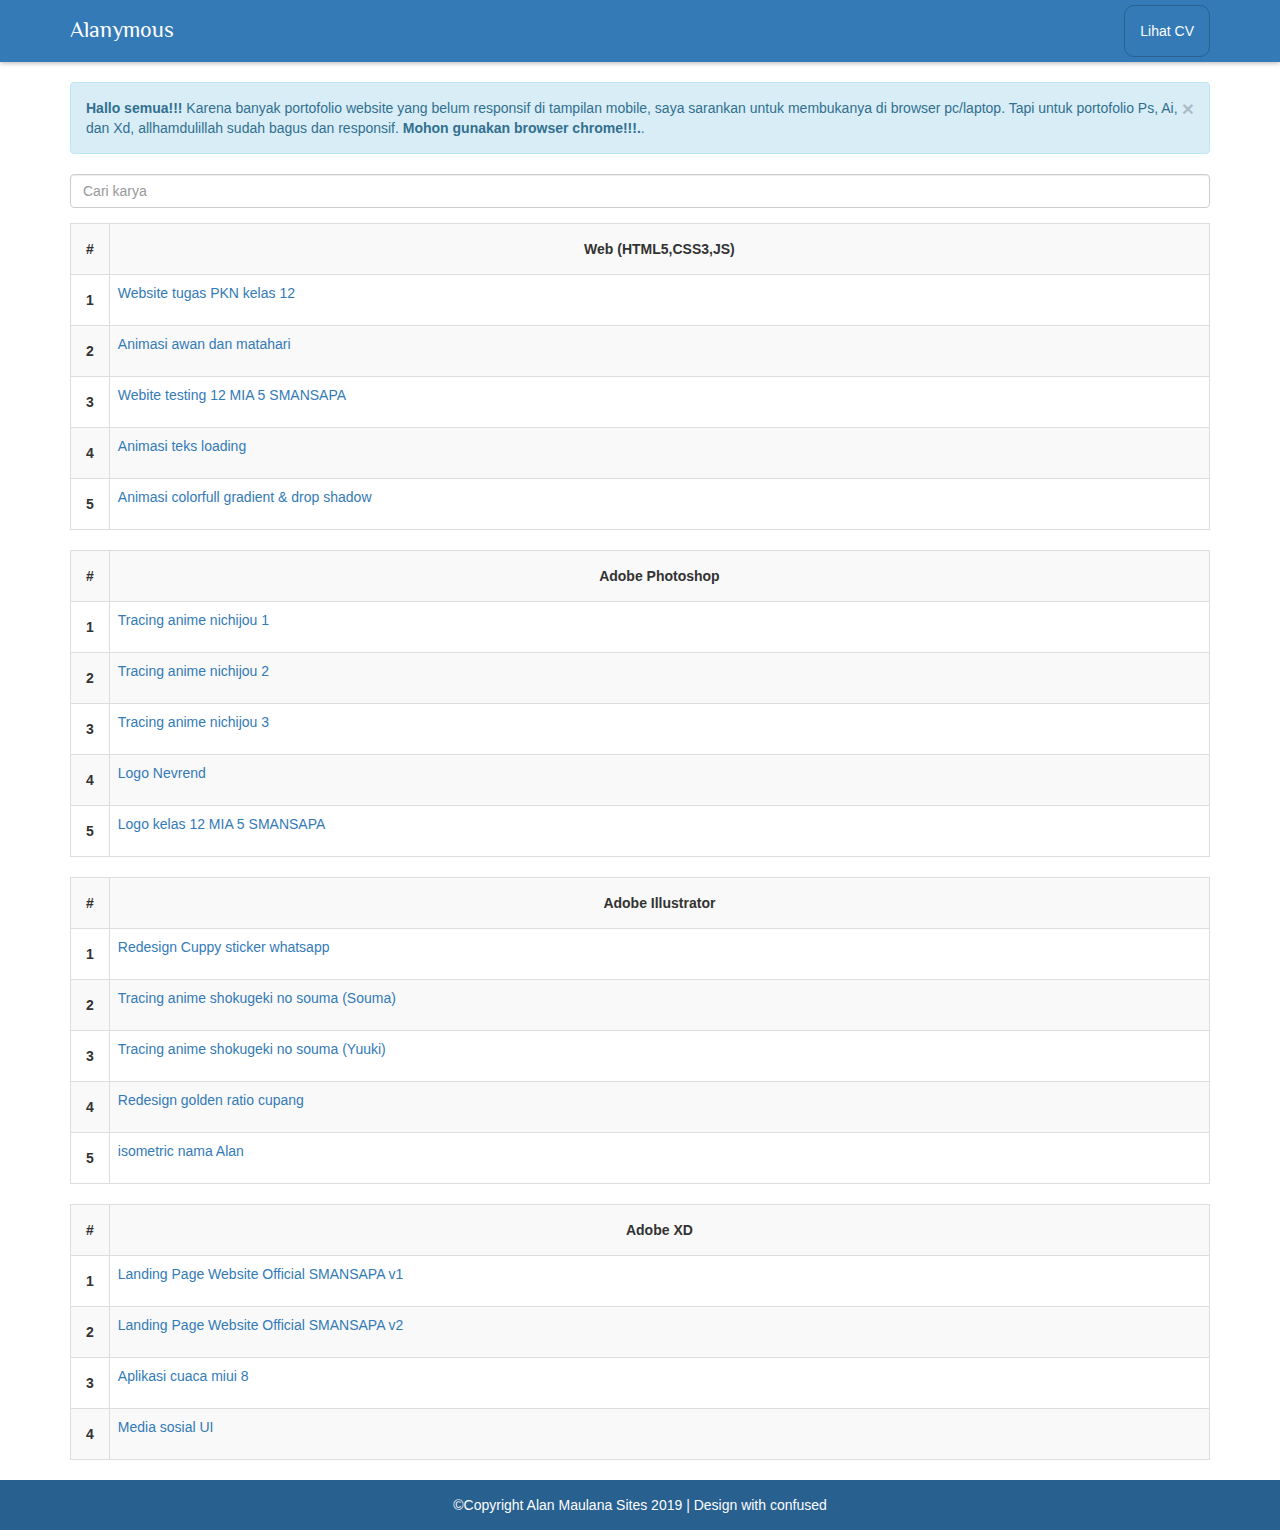
<file: list_portofolio.html>
<!DOCTYPE html>
<html lang="en">

<head>
  <meta charset="UTF-8">
  <meta name="viewport" content="width=device-width, initial-scale=1.0">
  <meta http-equiv="X-UA-Compatible" content="ie=edge">
  <!-- favicon -->
  <link rel="apple-touch-icon-precomposed" sizes="57x57" href="favicon/apple-touch-icon-57x57.png" />
  <link rel="apple-touch-icon-precomposed" sizes="114x114" href="favicon/apple-touch-icon-114x114.png" />
  <link rel="apple-touch-icon-precomposed" sizes="72x72" href="favicon/apple-touch-icon-72x72.png" />
  <link rel="apple-touch-icon-precomposed" sizes="144x144" href="favicon/apple-touch-icon-144x144.png" />
  <link rel="apple-touch-icon-precomposed" sizes="60x60" href="favicon/apple-touch-icon-60x60.png" />
  <link rel="apple-touch-icon-precomposed" sizes="120x120" href="favicon/apple-touch-icon-120x120.png" />
  <link rel="apple-touch-icon-precomposed" sizes="76x76" href="favicon/apple-touch-icon-76x76.png" />
  <link rel="apple-touch-icon-precomposed" sizes="152x152" href="favicon/apple-touch-icon-152x152.png" />
  <link rel="icon" type="image/png" href="favicon/favicon-196x196.png" sizes="196x196" />
  <link rel="icon" type="image/png" href="favicon/favicon-96x96.png" sizes="96x96" />
  <link rel="icon" type="image/png" href="favicon/favicon-32x32.png" sizes="32x32" />
  <link rel="icon" type="image/png" href="favicon/favicon-16x16.png" sizes="16x16" />
  <link rel="icon" type="image/png" href="favicon/favicon-128.png" sizes="128x128" />
  <meta name="application-name" content="&nbsp;" />
  <meta name="msapplication-TileColor" content="#FFFFFF" />
  <meta name="msapplication-TileImage" content="favicon/mstile-144x144.png" />
  <meta name="msapplication-square70x70logo" content="favicon/mstile-70x70.png" />
  <meta name="msapplication-square150x150logo" content="favicon/mstile-150x150.png" />
  <meta name="msapplication-wide310x150logo" content="favicon/mstile-310x150.png" />
  <meta name="msapplication-square310x310logo" content="favicon/mstile-310x310.png" />

  <!-- style -->
  <link rel="stylesheet" href="https://stackpath.bootstrapcdn.com/bootstrap/3.4.1/css/bootstrap.min.css">
  <link href="https://fonts.googleapis.com/css?family=Philosopher&display=swap" rel="stylesheet">
  <link rel="stylesheet" href="css/list_portofolio.css">
  <link rel="stylesheet" href="css/font.css">

  <title>Alanymous site | List Portofolio</title>
</head>

<body>
  <!-- navbar -->
  <nav class="navbar navbar-default">
    <div class="container">
      <div class="navbar-header">
        <button type="button" class="navbar-toggle collapsed" data-toggle="collapse" data-target="#navbar-menu"
          aria-expanded="false">
          <span class="sr-only">Toggle navigation</span>
          <span class="icon-bar"></span>
          <span class="icon-bar"></span>
          <span class="icon-bar"></span>
        </button>
        <a class="navbar-brand philosopher" href="index.html">Alanymous</a>
      </div>
      <!-- target responsif -->
      <div class="collapse navbar-collapse" id="navbar-menu">
        <ul class="nav navbar-nav navbar-right">
          <li>
            <a class="btn btn-primary" href="#modalCv" data-toggle="modal">Lihat CV</a>
          </li>
          <!-- modalCV -->
          <div class="modal fade" id="modalCv" tabindex="-1" role="dialog" aria-labelledby="myModalLabel">
            <div class="modal-dialog" role="document">
              <div class="modal-content">
                <div class="modal-header text-left">
                  <button type="button" class="close" data-dismiss="modal" aria-label="Close"><span
                      aria-hidden="true">&times;</span></button>
                  <h4 class="modal-title philosopher" id="myModalLabel">Curriculum Vitae</h4>
                </div>
                <div class="modal-body">
                  <div class="thumbnail">
                    <img src="img/cv_hafid.jpg" alt="CV saya">
                  </div>
                </div>
                <div class="modal-footer">
                  <a href="img/cv_hafid_maulana_k.pdf" class="btn btn-primary">Print PDF</a>
                </div>
              </div>
            </div>
          </div>
          <!-- akhir modalCV -->
        </ul>
      </div>
    </div>
  </nav>
  <!-- akhir navbar -->


  <!-- area list -->
  <div class="container">
    <div class="alert alert-info">
      <button type="button" class="close" data-dismiss="alert" aria-label="Close"><span
          aria-hidden="true">&times;</span></button>
      <strong>Hallo semua!!!</strong> Karena banyak portofolio website yang belum responsif di tampilan mobile,
      saya sarankan untuk membukanya di browser pc/laptop.
      Tapi untuk portofolio Ps, Ai, dan Xd, allhamdulillah sudah bagus dan responsif. <strong> Mohon gunakan browser
        chrome!!!.</strong>.
    </div>
    <form class="" role="search">
      <div class="form-group">
        <input type="text" id="myInput" onkeyup="myFunction()" class="form-control" placeholder="Cari karya">
      </div>
    </form>
    <div id="myTable" class="table-responsive">
      <!-- list web portofolio -->
      <table class="table table-bordered table-striped webs">
        <!-- Tag Heading -->
        <tr>
          <th class="no">#</th>
          <th class="text-center">Web (HTML5,CSS3,JS)</th>
        </tr>
        <!-- Tag Heading -->
        <tr>
          <th class="no">1</th>
          <td>
            <a href="https://labaz24.github.io/haririvsilsit/">Website tugas PKN kelas 12</a>
          </td>
        </tr>

        <tr>
          <th class="no">2</th>
          <td>
            <a href="portofolio/html_css/animasi_awan_matahari/aadm.html">Animasi awan dan matahari</a>
          </td>
        </tr>

        <tr>
          <th class="no">3</th>
          <td><a href="portofolio/html_css/12_mia_5/12mia5.html">Webite testing 12 MIA 5 SMANSAPA</a></td>
        </tr>

        <tr>
          <th class="no">4</th>
          <td><a href="portofolio/html_css/animasi_teks_loading/atl.html">Animasi teks loading</a></td>
        </tr>

        <tr>
          <th class="no">5</th>
          <td><a href="portofolio/html_css/animasi_colorfull_drop_shadow/acds.html">Animasi colorfull gradient & drop shadow</a></td>
        </tr>
      </table>
      <!-- akhir list web portofolio -->


      <!-- list photoshop portofolio -->
      <table class="table table-bordered table-striped ps">
        <!-- Tag Heading -->
        <tr>
          <th class="no">#</th>
          <th class="text-center">Adobe Photoshop</th>
        </tr>
        <!-- Tag Heading -->

        <!-- tracing nichijou 1 -->
        <tr>
          <th class="no">1</th>
          <td>
            <a href="#tan1" data-toggle="modal">Tracing anime nichijou 1</a>
          </td>
          <!-- modal nichijou 1 -->
          <div class="modal fade" id="tan1" tabindex="-1" role="dialog" aria-labelledby="gridSystemModalLabel">
            <div class="modal-dialog modal-lg" role="document">
              <div class="modal-content">
                <div class="modal-header">
                  <button type="button" class="close" data-dismiss="modal" aria-label="Close"><span
                      aria-hidden="true">&times;</span></button>
                  <h4 class="modal-title philosopher" id="myModalLabel">Tracing anime nichijou 1</h4>
                </div>
                <div class="modal-body">
                  <div class="container-fluid">
                    <div class="row">
                      <div class="col-sm-12 col-md-8">
                        <div class="thumbnail">
                          <img src="portofolio/ps/tracing/nichijou1.jpg" alt="">
                        </div>
                      </div>
                      <div class="col-sm-12 col-md-4">
                        <div class="panel panel-info">
                          <div class="panel-heading">
                            <h4 class="philosopher">Keterangan :</h4>
                          </div>
                          <div class="panel-body">
                            <p>Saya bikin ini pada 11 ‎Juli ‎2018, Menggunakan software photoshop.</p>
                            <p>Judul anime <b>"Nichijou</b></p>
                            <p>Detail :</p>
                            <ul>
                              <li>Type : JPG File (.jpg)</li>
                              <li>Size : 1.09 MB</li>
                              <li>Dimension : 2000x2000 px</li>
                              <li>Color Mode : RGB</li>
                            </ul>
                          </div>
                          <div class="panel-footer text-center">
                            <div class="sosmed">
                              <a href="https://www.facebook.com/alanymous00/" target="_blank"><i
                                  class="fab fa-facebook"></i></a>
                              <a href="https://www.instagram.com/alanymous00/" target="_blank"><i
                                  class="fab fa-instagram"></i></a>
                              <!-- <a href="#"><i class="fab fa-whatsapp"></i></a> -->
                            </div>
                          </div>
                        </div>
                      </div>
                    </div>
                  </div>
                </div>
              </div>
            </div>
          </div>
          <!-- akhir modal nichijou 1 -->
        </tr>
        <!-- akhir tracing nichijou 1 -->


        <!-- tracing nichijou 2 -->
        <tr>
          <th class="no">2</th>
          <td>
            <a href="#tan2" data-toggle="modal">Tracing anime nichijou 2</a>
          </td>
          <!-- modal nichijou 2 -->
          <div class="modal fade" id="tan2" tabindex="-1" role="dialog" aria-labelledby="gridSystemModalLabel">
            <div class="modal-dialog modal-lg" role="document">
              <div class="modal-content">
                <div class="modal-header">
                  <button type="button" class="close" data-dismiss="modal" aria-label="Close"><span
                      aria-hidden="true">&times;</span></button>
                  <h4 class="modal-title philosopher" id="myModalLabel">Tracing anime nichijou 2</h4>
                </div>
                <div class="modal-body">
                  <div class="container-fluid">
                    <div class="row">
                      <div class="col-sm-12 col-md-8">
                        <div class="thumbnail">
                          <img src="portofolio/ps/tracing/nichijou2.jpg" alt="Tracing anime nichijou 2">
                        </div>
                      </div>
                      <div class="col-sm-12 col-md-4">
                        <div class="panel panel-info">
                          <div class="panel-heading">
                            <h4 class="philosopher">Keterangan :</h4>
                          </div>
                          <div class="panel-body">
                            <p>Saya bikin ini pada 14 ‎Juli ‎2018, Menggunakan software photoshop.</p>
                            <p>Judul anime <b>"Nichijou"</b></p>
                            <p>Detail :</p>
                            <ul>
                              <li>Type : JPG File (.jpg)</li>
                              <li>Size : 813 KB</li>
                              <li>Dimension : 2000x2000 px</li>
                              <li>Color Mode : RGB</li>
                            </ul>
                          </div>
                          <div class="panel-footer text-center">
                            <div class="sosmed">
                              <a href="https://www.facebook.com/alanymous00/" target="_blank"><i
                                  class="fab fa-facebook"></i></a>
                              <a href="https://www.instagram.com/alanymous00/" target="_blank"><i
                                  class="fab fa-instagram"></i></a>
                              <!-- <a href="#"><i class="fab fa-whatsapp"></i></a> -->
                            </div>
                          </div>
                        </div>
                      </div>
                    </div>
                  </div>
                </div>
              </div>
            </div>
          </div>
          <!-- akhir modal nichijou 2 -->
        </tr>
        <!-- akhir tracing nichijou 2 -->

        <!-- tracing nichijou 3 -->
        <tr>
          <th class="no">3</th>
          <td><a href="#tan3" data-toggle="modal">Tracing anime nichijou 3</a></td>
          <!-- modal nichijou 3 -->
          <div class="modal fade" id="tan3" tabindex="-1" role="dialog" aria-labelledby="gridSystemModalLabel">
            <div class="modal-dialog modal-lg" role="document">
              <div class="modal-content">
                <div class="modal-header">
                  <button type="button" class="close" data-dismiss="modal" aria-label="Close"><span
                      aria-hidden="true">&times;</span></button>
                  <h4 class="modal-title philosopher" id="myModalLabel">Tracing anime nichijou 3</h4>
                </div>
                <div class="modal-body">
                  <div class="container-fluid">
                    <div class="row">
                      <div class="col-sm-12 col-md-8">
                        <div class="thumbnail">
                          <img src="portofolio/ps/tracing/nichijou3.jpg" alt="Tracing anime nichijou 3">
                        </div>
                      </div>
                      <div class="col-sm-12 col-md-4">
                        <div class="panel panel-info">
                          <div class="panel-heading">
                            <h4 class="philosopher">Keterangan :</h4>
                          </div>
                          <div class="panel-body">
                            <p>Saya bikin ini pada 21 Oktober ‎2018, Menggunakan software photoshop.</p>
                            <p>Judul anime <b>"Nichijou"</b></p>
                            <p>Detail :</p>
                            <ul>
                              <li>Type : JPG File (.jpg)</li>
                              <li>Size : 556 KB</li>
                              <li>Dimension : 2000x2000 px</li>
                              <li>Color Mode : RGB</li>
                            </ul>
                          </div>
                          <div class="panel-footer text-center">
                            <div class="sosmed">
                              <a href="https://www.facebook.com/alanymous00/" target="_blank"><i
                                  class="fab fa-facebook"></i></a>
                              <a href="https://www.instagram.com/alanymous00/" target="_blank"><i
                                  class="fab fa-instagram"></i></a>
                              <!-- <a href="#"><i class="fab fa-whatsapp"></i></a> -->
                            </div>
                          </div>
                        </div>
                      </div>
                    </div>
                  </div>
                </div>
              </div>
            </div>
          </div>
          <!-- akhir modal nichijou 2 -->
        </tr>
        <!-- akhir tracing nichijou 3 -->

        <!-- logo nevrend -->
        <tr>
          <th class="no">4</th>
          <td><a href="#ln" data-toggle="modal">Logo Nevrend</a></td>
          <!-- modal Logo Nevrend -->
          <div class="modal fade" id="ln" tabindex="-1" role="dialog" aria-labelledby="gridSystemModalLabel">
            <div class="modal-dialog modal-lg" role="document">
              <div class="modal-content">
                <div class="modal-header">
                  <button type="button" class="close" data-dismiss="modal" aria-label="Close"><span
                      aria-hidden="true">&times;</span></button>
                  <h4 class="modal-title philosopher" id="myModalLabel">Logo Nevrend</h4>
                </div>
                <div class="modal-body">
                  <div class="container-fluid">
                    <div class="row">
                      <div class="col-sm-12 col-md-8">
                        <div class="thumbnail">
                          <img src="portofolio/ps/logo/nevrend_logo.jpg" alt="Logo Nevrend">
                        </div>
                      </div>
                      <div class="col-sm-12 col-md-4">
                        <div class="panel panel-info">
                          <div class="panel-heading">
                            <h4 class="philosopher">Keterangan :</h4>
                          </div>
                          <div class="panel-body">
                            <p>Saya bikin ini pada 01 November ‎2019, Menggunakan software photoshop.</p>
                            <p>Saya dapet orderan dari temen untuk bikinin logo bandnya. Tapi sayang yang
                              ini nggk diterima :D</p>
                            <p>Detail :</p>
                            <ul>
                              <li>Type : JPG File (.jpg)</li>
                              <li>Size : 3,39 MB</li>
                              <li>Dimension : 2000x2000 px</li>
                              <li>Color Mode : RGB</li>
                            </ul>
                          </div>
                          <div class="panel-footer text-center">
                            <div class="sosmed">
                              <a href="https://www.facebook.com/alanymous00/" target="_blank"><i
                                  class="fab fa-facebook"></i></a>
                              <a href="https://www.instagram.com/alanymous00/" target="_blank"><i
                                  class="fab fa-instagram"></i></a>
                              <!-- <a href="#"><i class="fab fa-whatsapp"></i></a> -->
                            </div>
                          </div>
                        </div>
                      </div>
                    </div>
                  </div>
                </div>
              </div>
            </div>
          </div>
          <!-- akhir modal logo nevrend -->
        </tr>
        <!-- akhir logo nevrend -->

        <!-- logo kelas 12 MIA 5 -->
        <tr>
          <th class="no">5</th>
          <td><a href="#lk12mia5" data-toggle="modal">Logo kelas 12 MIA 5 SMANSAPA</a></td>
          <!-- modal nichijou 3 -->
          <div class="modal fade" id="lk12mia5" tabindex="-1" role="dialog" aria-labelledby="gridSystemModalLabel">
            <div class="modal-dialog modal-lg" role="document">
              <div class="modal-content">
                <div class="modal-header">
                  <button type="button" class="close" data-dismiss="modal" aria-label="Close"><span
                      aria-hidden="true">&times;</span></button>
                  <h4 class="modal-title philosopher" id="myModalLabel">Logo kelas 12 MIA 5 SMANSAPA</h4>
                </div>
                <div class="modal-body">
                  <div class="container-fluid">
                    <div class="row">
                      <div class="col-sm-12 col-md-8">
                        <div class="thumbnail">
                          <img src="portofolio/ps/logo/logo_kelas_02.jpg" alt="Logo kelas 12 MIA 5 SMANSAPA">
                        </div>
                      </div>
                      <div class="col-sm-12 col-md-4">
                        <div class="panel panel-info">
                          <div class="panel-heading">
                            <h4 class="philosopher">Keterangan :</h4>
                          </div>
                          <div class="panel-body">
                            <p>Saya bikin ini pada 05 Agustus 2018, Menggunakan software photoshop.</p>
                            <p>Logo kelas 12 MIA 5. kelas wow</p>
                            <p>Detail :</p>
                            <ul>
                              <li>Type : JPG File (.jpg)</li>
                              <li>Size : 1.52 MB</li>
                              <li>Dimension : 2000x2000 px</li>
                              <li>Color Mode : RGB</li>
                            </ul>
                          </div>
                          <div class="panel-footer text-center">
                            <div class="sosmed">
                              <a href="https://www.facebook.com/alanymous00/" target="_blank"><i
                                  class="fab fa-facebook"></i></a>
                              <a href="https://www.instagram.com/alanymous00/" target="_blank"><i
                                  class="fab fa-instagram"></i></a>
                              <!-- <a href="#"><i class="fab fa-whatsapp"></i></a> -->
                            </div>
                          </div>
                        </div>
                      </div>
                    </div>
                  </div>
                </div>
              </div>
            </div>
          </div>
          <!-- akhir modal nichijou 2 -->
        </tr>
        <!-- akhir tracing nichijou 3 -->
      </table>
      <!-- akhir list photoshop portofolio -->


      <!-- list illustrator portofolio -->
      <table class="table table-bordered table-striped ai">
        <!-- Tag Heading -->
        <tr>
          <th class="no">#</th>
          <th class="text-center">Adobe Illustrator</th>
        </tr>
        <!-- Tag Heading -->

        <!-- redesign cuppy -->
        <tr>
          <th class="no">1</th>
          <td><a href="#rcsw" data-toggle="modal">Redesign Cuppy sticker whatsapp</a></td>
          <!-- modal cuppy -->
          <div class="modal fade" id="rcsw" tabindex="-1" role="dialog" aria-labelledby="gridSystemModalLabel">
            <div class="modal-dialog modal-lg" role="document">
              <div class="modal-content">
                <div class="modal-header">
                  <button type="button" class="close" data-dismiss="modal" aria-label="Close"><span
                      aria-hidden="true">&times;</span></button>
                  <h4 class="modal-title philosopher" id="myModalLabel">Redesign Cuppy sticker whatsapp</h4>
                </div>
                <div class="modal-body">
                  <div class="container-fluid">
                    <div class="row">
                      <div class="col-sm-12 col-md-8">
                        <div class="thumbnail">
                          <img src="portofolio/ai/cuppy-redesign-whatsapp.jpg" alt="Redesign Cuppy sticker whatsapp">
                        </div>
                      </div>
                      <div class="col-sm-12 col-md-4">
                        <div class="panel panel-info">
                          <div class="panel-heading">
                            <h4 class="philosopher">Keterangan :</h4>
                          </div>
                          <div class="panel-body">
                            <p>Saya bikin ini pada ‎Senin, ‎20 ‎Mei ‎2019, Menggunakan software illustratpr.</p>
                            <p>Saya terinspirasi dari sticker whatsApp <b>"Cuppy"</b>. #redesign</p>
                            <p>Detail :</p>
                            <ul>
                              <li>Type : JPG File (.jpg)</li>
                              <li>Size : 144 KB</li>
                              <li>Dimension : 719x719 px</li>
                              <li>Color Mode : RGB</li>
                              <li>Resolution : 72 dpi</li>
                              <li>Bit depth : 24</li>
                            </ul>
                          </div>
                          <div class="panel-footer text-center">
                            <div class="sosmed">
                              <a href="https://www.facebook.com/alanymous00/" target="_blank"><i
                                  class="fab fa-facebook"></i></a>
                              <a href="https://www.instagram.com/alanymous00/" target="_blank"><i
                                  class="fab fa-instagram"></i></a>
                              <!-- <a href="#"><i class="fab fa-whatsapp"></i></a> -->
                            </div>
                          </div>
                        </div>
                      </div>
                    </div>
                  </div>
                </div>
              </div>
            </div>
          </div>
          <!-- akhir modal cuppy -->
        </tr>
        <!-- akhir redesign cuppy -->

        <!-- Tracing anime shokugeki no souma (Souma) -->
        <tr>
          <th class="no">2</th>
          <td><a href="#tasnsS" data-toggle="modal">Tracing anime shokugeki no souma (Souma)</a></td>
          <!-- modal cuppy -->
          <div class="modal fade" id="tasnsS" tabindex="-1" role="dialog" aria-labelledby="gridSystemModalLabel">
            <div class="modal-dialog modal-lg" role="document">
              <div class="modal-content">
                <div class="modal-header">
                  <button type="button" class="close" data-dismiss="modal" aria-label="Close"><span
                      aria-hidden="true">&times;</span></button>
                  <h4 class="modal-title philosopher" id="myModalLabel">Tracing anime shokugeki no souma (Souma)</h4>
                </div>
                <div class="modal-body">
                  <div class="container-fluid">
                    <div class="row">
                      <div class="col-sm-12 col-md-8">
                        <div class="thumbnail">
                          <img src="portofolio/ai/chibi-style-02.jpg" alt="Tracing anime shokugeki no souma (Souma)">
                        </div>
                      </div>
                      <div class="col-sm-12 col-md-4">
                        <div class="panel panel-info">
                          <div class="panel-heading">
                            <h4 class="philosopher">Keterangan :</h4>
                          </div>
                          <div class="panel-body">
                            <p>Saya bikin ini pada 27 Juli 2019, Menggunakan software Illustrator.</p>
                            <p>Judul anime <b>"Shokugeki No Souma"</b>.</p>
                            <p>Detail :</p>
                            <ul>
                              <li>Type : JPG File (.jpg)</li>
                              <li>Size : 198 KB</li>
                              <li>Dimension : 719x719 px</li>
                              <li>Color Mode : RGB</li>
                              <li>Resolution : 72 dpi</li>
                              <li>Bit depth : 24</li>
                            </ul>
                          </div>
                          <div class="panel-footer text-center">
                            <div class="sosmed">
                              <a href="https://www.facebook.com/alanymous00/" target="_blank"><i
                                  class="fab fa-facebook"></i></a>
                              <a href="https://www.instagram.com/alanymous00/" target="_blank"><i
                                  class="fab fa-instagram"></i></a>
                              <!-- <a href="#"><i class="fab fa-whatsapp"></i></a> -->
                            </div>
                          </div>
                        </div>
                      </div>
                    </div>
                  </div>
                </div>
              </div>
            </div>
          </div>
          <!-- akhir modal cuppy -->
        </tr>
        <!-- akhir tracing souma -->

        <!-- Tracing anime shokugeki no souma (Yuuki) -->
        <tr>
          <th class="no">3</th>
          <td><a href="#tasnsY" data-toggle="modal">Tracing anime shokugeki no souma (Yuuki)</a></td>
          <!-- modal cuppy -->
          <div class="modal fade" id="tasnsY" tabindex="-1" role="dialog" aria-labelledby="gridSystemModalLabel">
            <div class="modal-dialog modal-lg" role="document">
              <div class="modal-content">
                <div class="modal-header">
                  <button type="button" class="close" data-dismiss="modal" aria-label="Close"><span
                      aria-hidden="true">&times;</span></button>
                  <h4 class="modal-title philosopher" id="myModalLabel">Tracing anime shokugeki no souma (Yuuki)</h4>
                </div>
                <div class="modal-body">
                  <div class="container-fluid">
                    <div class="row">
                      <div class="col-sm-12 col-md-8">
                        <div class="thumbnail">
                          <img src="portofolio/ai/chibi-style-01.jpg" alt="Tracing anime shokugeki no souma (Yuuki)">
                        </div>
                      </div>
                      <div class="col-sm-12 col-md-4">
                        <div class="panel panel-info">
                          <div class="panel-heading">
                            <h4 class="philosopher">Keterangan :</h4>
                          </div>
                          <div class="panel-body">
                            <p>Saya bikin ini pada 11 Juni 2019, Menggunakan software Illustrator.</p>
                            <p>Judul anime <b>"Shokugeki No Souma"</b>.</p>
                            <p>Detail :</p>
                            <ul>
                              <li>Type : JPG File (.jpg)</li>
                              <li>Size : 198 KB</li>
                              <li>Dimension : 719x719 px</li>
                              <li>Color Mode : RGB</li>
                              <li>Resolution : 72 dpi</li>
                              <li>Bit depth : 24</li>
                            </ul>
                          </div>
                          <div class="panel-footer text-center">
                            <div class="sosmed">
                              <a href="https://www.facebook.com/alanymous00/" target="_blank"><i
                                  class="fab fa-facebook"></i></a>
                              <a href="https://www.instagram.com/alanymous00/" target="_blank"><i
                                  class="fab fa-instagram"></i></a>
                              <!-- <a href="#"><i class="fab fa-whatsapp"></i></a> -->
                            </div>
                          </div>
                        </div>
                      </div>
                    </div>
                  </div>
                </div>
              </div>
            </div>
          </div>
          <!-- akhir modal cuppy -->
        </tr>
        <!-- akhir tracing yuuki -->

        <!-- redesign golden ratio cupang -->
        <tr>
          <th class="no">4</th>
          <td><a href="#rgrC" data-toggle="modal">Redesign golden ratio cupang</a></td>
          <!-- modal cuppy -->
          <div class="modal fade" id="rgrC" tabindex="-1" role="dialog" aria-labelledby="gridSystemModalLabel">
            <div class="modal-dialog modal-lg" role="document">
              <div class="modal-content">
                <div class="modal-header">
                  <button type="button" class="close" data-dismiss="modal" aria-label="Close"><span
                      aria-hidden="true">&times;</span></button>
                  <h4 class="modal-title philosopher" id="myModalLabel">Redesign golden ratio cupang</h4>
                </div>
                <div class="modal-body">
                  <div class="container-fluid">
                    <div class="row">
                      <div class="col-sm-12 col-md-8">
                        <div class="thumbnail">
                          <img src="portofolio/ai/golden-ratio-cupang-redesign.jpg" alt="Redesign golden ratio cupang">
                        </div>
                      </div>
                      <div class="col-sm-12 col-md-4">
                        <div class="panel panel-info">
                          <div class="panel-heading">
                            <h4 class="philosopher">Keterangan :</h4>
                          </div>
                          <div class="panel-body">
                            <p>Saya bikin ini pada 4 Mei 2018, Menggunakan software Illustrator.</p>
                            <p>Detail :</p>
                            <ul>
                              <li>Type : JPG File (.jpg)</li>
                              <li>Size : 111 KB</li>
                              <li>Dimension : 719x719 px</li>
                              <li>Color Mode : RGB</li>
                              <li>Resolution : 72 dpi</li>
                              <li>Bit depth : 24</li>
                            </ul>
                          </div>
                          <div class="panel-footer text-center">
                            <div class="sosmed">
                              <a href="https://www.facebook.com/alanymous00/" target="_blank"><i
                                  class="fab fa-facebook"></i></a>
                              <a href="https://www.instagram.com/alanymous00/" target="_blank"><i
                                  class="fab fa-instagram"></i></a>
                              <!-- <a href="#"><i class="fab fa-whatsapp"></i></a> -->
                            </div>
                          </div>
                        </div>
                      </div>
                    </div>
                  </div>
                </div>
              </div>
            </div>
          </div>
          <!-- akhir modal cuppy -->
        </tr>
        <!-- akhir redesign golden ratio cupang -->

        <!-- isometric nama alan -->
        <tr>
          <th class="no">5</th>
          <td><a href="#ina" data-toggle="modal">isometric nama Alan</a></td>
          <!-- isometric nama Alan -->
          <div class="modal fade" id="ina" tabindex="-1" role="dialog" aria-labelledby="gridSystemModalLabel">
            <div class="modal-dialog modal-lg" role="document">
              <div class="modal-content">
                <div class="modal-header">
                  <button type="button" class="close" data-dismiss="modal" aria-label="Close"><span
                      aria-hidden="true">&times;</span></button>
                  <h4 class="modal-title philosopher" id="myModalLabel">isometric nama Alan</h4>
                </div>
                <div class="modal-body">
                  <div class="container-fluid">
                    <div class="row">
                      <div class="col-sm-12 col-md-8">
                        <div class="thumbnail">
                          <img src="portofolio/ai/alan-isometric.jpg" alt="alan-isometric">
                        </div>
                      </div>
                      <div class="col-sm-12 col-md-4">
                        <div class="panel panel-info">
                          <div class="panel-heading">
                            <h4 class="philosopher">Keterangan :</h4>
                          </div>
                          <div class="panel-body">
                            <p>Saya bikin ini pada 10 Agustus 2019, Menggunakan software Illustrator.</p>
                            <p>Detail :</p>
                            <ul>
                              <li>Type : JPG File (.jpg)</li>
                              <li>Size : 163 KB</li>
                              <li>Dimension : 719x719 px</li>
                              <li>Color Mode : RGB</li>
                            </ul>
                          </div>
                          <div class="panel-footer text-center">
                            <div class="sosmed">
                              <a href="https://www.facebook.com/alanymous00/" target="_blank"><i
                                  class="fab fa-facebook"></i></a>
                              <a href="https://www.instagram.com/alanymous00/" target="_blank"><i
                                  class="fab fa-instagram"></i></a>
                              <!-- <a href="#"><i class="fab fa-whatsapp"></i></a> -->
                            </div>
                          </div>
                        </div>
                      </div>
                    </div>
                  </div>
                </div>
              </div>
            </div>
          </div>
          <!-- akhir isometric nama Alan -->
        </tr>
        <!-- akhir isometric nama Alan -->
      </table>
      <!-- akhir list illustrator portofolio -->


      <!-- list Adobe XD portofolio -->
      <table class="table table-bordered table-striped xd">
        <!-- Tag Heading -->
        <tr>
          <th class="no">#</th>
          <th class="text-center">Adobe XD</th>
        </tr>
        <!-- Tag Heading -->
        <!-- Landing Page Website Official SMANSAPA v1 -->
        <tr>
          <th class="no">1</th>
          <td>
            <a href="#lpwos1" data-toggle="modal">Landing Page Website Official SMANSAPA v1</a>
          </td>
          <!-- modal Landing Page Website Official SMANSAPA v1 -->
          <div class="modal fade" id="lpwos1" tabindex="-1" role="dialog" aria-labelledby="gridSystemModalLabel">
            <div class="modal-dialog modal-lg" role="document">
              <div class="modal-content">
                <div class="modal-header">
                  <button type="button" class="close" data-dismiss="modal" aria-label="Close"><span
                      aria-hidden="true">&times;</span></button>
                  <h4 class="modal-title philosopher" id="myModalLabel">Landing Page Website Official SMANSAPA v1</h4>
                </div>
                <div class="modal-body">
                  <div class="container-fluid">
                    <div class="row">
                      <div class="col-sm-12 col-md-8">
                        <div class="thumbnail">
                          <img src="portofolio/xd/lp_smansapa_v1.jpg" alt="Landing Page Website Official SMANSAPA v1">
                        </div>
                      </div>
                      <div class="col-sm-12 col-md-4">
                        <div class="panel panel-info">
                          <div class="panel-heading">
                            <h4 class="philosopher">Keterangan :</h4>
                          </div>
                          <div class="panel-body">
                            <p>Saya bikin ini pada ‎Senin, 24 Februari 2019, Menggunakan software Adobe XD.</p>
                            <p>Niat awal bikin konsep ini supaya dapat apresiasi dari dari pihak sekolah, tapi
                              nggak pernah jadi jadi desainnya. wkwkwww XD.
                            </p>
                            <p>Detail :</p>
                            <ul>
                              <li>Type : JPG File (.jpg)</li>
                              <li>Size : 319 KB</li>
                              <li>Dimension : 1366x768 px</li>
                              <li>Color Mode : RGB</li>
                              <li>Resolution : 96 dpi</li>
                              <li>Bit depth : 24</li>
                            </ul>
                          </div>
                          <div class="panel-footer text-center">
                            <div class="sosmed">
                              <a href="https://www.facebook.com/alanymous00/" target="_blank"><i
                                  class="fab fa-facebook"></i></a>
                              <a href="https://www.instagram.com/alanymous00/" target="_blank"><i
                                  class="fab fa-instagram"></i></a>
                              <!-- <a href="#"><i class="fab fa-whatsapp"></i></a> -->
                            </div>
                          </div>
                        </div>
                      </div>
                    </div>
                  </div>
                </div>
              </div>
            </div>
          </div>
          <!-- akhir modal Landing Page Website Official SMANSAPA v1 -->
        </tr>
        <!-- akhir Landing Page Website Official SMANSAPA v1 -->

        <!-- Landing Page Website Official SMANSAPA v2 -->
        <tr>
          <th class="no">2</th>
          <td><a href="#lpwos2" data-toggle="modal">Landing Page Website Official SMANSAPA v2</a></td>
          <!-- modal Landing Page Website Official SMANSAPA v2 -->
          <div class="modal fade" id="lpwos2" tabindex="-1" role="dialog" aria-labelledby="gridSystemModalLabel">
            <div class="modal-dialog modal-lg" role="document">
              <div class="modal-content">
                <div class="modal-header">
                  <button type="button" class="close" data-dismiss="modal" aria-label="Close"><span
                      aria-hidden="true">&times;</span></button>
                  <h4 class="modal-title philosopher" id="myModalLabel">Landing Page Website Official SMANSAPA v2</h4>
                </div>
                <div class="modal-body">
                  <div class="container-fluid">
                    <div class="row">
                      <div class="col-sm-12 col-md-8">
                        <div class="thumbnail">
                          <img src="portofolio/xd/lp_smansapa_v2.jpg" alt="Landing Page Website Official SMANSAPA v2">
                        </div>
                      </div>
                      <div class="col-sm-12 col-md-4">
                        <div class="panel panel-info">
                          <div class="panel-heading">
                            <h4 class="philosopher">Keterangan :</h4>
                          </div>
                          <div class="panel-body">
                            <p>Saya bikin ini pada ‎Senin, 24 Februari 2019, Menggunakan software Adobe XD.</p>
                            <p>Desain konsep v2 Landing Page SMANSAPA.</p>
                            <p>Detail :</p>
                            <ul>
                              <li>Type : JPG File (.jpg)</li>
                              <li>Size : 380 KB</li>
                              <li>Dimension : 1366x768 px</li>
                              <li>Color Mode : RGB</li>
                              <li>Resolution : 96 dpi</li>
                              <li>Bit depth : 24</li>
                            </ul>
                          </div>
                          <div class="panel-footer text-center">
                            <div class="sosmed">
                              <a href="https://www.facebook.com/alanymous00/" target="_blank"><i
                                  class="fab fa-facebook"></i></a>
                              <a href="https://www.instagram.com/alanymous00/" target="_blank"><i
                                  class="fab fa-instagram"></i></a>
                              <!-- <a href="#"><i class="fab fa-whatsapp"></i></a> -->
                            </div>
                          </div>
                        </div>
                      </div>
                    </div>
                  </div>
                </div>
              </div>
            </div>
          </div>
          <!-- akhir Landing Page Website Official SMANSAPA v2 -->
        </tr>
        <!-- akhir Landin,g Page Website Official SMANSAPA v2 -->

        <!-- cuaca apps miui 8 -->
        <tr>
          <th class="no">3</th>
          <td><a href="#cam8" data-toggle="modal">Aplikasi cuaca miui 8</a></td>
          <!-- modal Aplikasi cuaca miui 8 -->
          <div class="modal fade" id="cam8" tabindex="-1" role="dialog" aria-labelledby="gridSystemModalLabel">
            <div class="modal-dialog modal-lg" role="document">
              <div class="modal-content">
                <div class="modal-header">
                  <button type="button" class="close" data-dismiss="modal" aria-label="Close"><span
                      aria-hidden="true">&times;</span></button>
                  <h4 class="modal-title philosopher" id="myModalLabel">Aplikasi cuaca miui 8</h4>
                </div>
                <div class="modal-body">
                  <div class="container-fluid">
                    <div class="row">
                      <div class="col-sm-12 col-md-8">
                        <div class="thumbnail">
                          <img src="portofolio/xd/cuaca_app_miui8.jpg" alt="Aplikasi cuaca miui 8">
                        </div>
                      </div>
                      <div class="col-sm-12 col-md-4">
                        <div class="panel panel-info">
                          <div class="panel-heading">
                            <h4 class="philosopher">Keterangan :</h4>
                          </div>
                          <div class="panel-body">
                            <p>Saya bikin ini pada ‎Selasa, 26 Februari 2019, Menggunakan software Adobe XD.</p>
                            <p>Desain tiru aplikasi cuaca di MIUI 8.</p>
                            <p>Detail :</p>
                            <ul>
                              <li>Type : JPG File (.jpg)</li>
                              <li>Size : 116 KB</li>
                              <li>Dimension : 480x854 px</li>
                              <li>Color Mode : RGB</li>
                              <li>Resolution : 96 dpi</li>
                              <li>Bit depth : 24</li>
                            </ul>
                          </div>
                          <div class="panel-footer text-center">
                            <div class="sosmed">
                              <a href="https://www.facebook.com/alanymous00/" target="_blank"><i
                                  class="fab fa-facebook"></i></a>
                              <a href="https://www.instagram.com/alanymous00/" target="_blank"><i
                                  class="fab fa-instagram"></i></a>
                              <!-- <a href="#"><i class="fab fa-whatsapp"></i></a> -->
                            </div>
                          </div>
                        </div>
                      </div>
                    </div>
                  </div>
                </div>
              </div>
            </div>
          </div>
          <!-- akhir modal Aplikasi cuaca miui 8 -->
        </tr>
        <!-- akhir cuaca apps miui 8 -->

        <!-- sosmed ngarang -->
        <tr>
          <th class="no">4</th>
          <td><a href="#sosrang" data-toggle="modal">Media sosial UI</a></td>
          <!-- modal sosmed ngarang -->
          <div class="modal fade" id="sosrang" tabindex="-1" role="dialog" aria-labelledby="gridSystemModalLabel">
            <div class="modal-dialog modal-lg" role="document">
              <div class="modal-content">
                <div class="modal-header">
                  <button type="button" class="close" data-dismiss="modal" aria-label="Close"><span
                      aria-hidden="true">&times;</span></button>
                  <h4 class="modal-title philosopher" id="myModalLabel">Media sosial UI</h4>
                </div>
                <div class="modal-body">
                  <div class="container-fluid">
                    <div class="row">
                      <div class="col-sm-12 col-md-8">
                        <div class="thumbnail">
                          <img src="portofolio/xd/sosmed.jpg" alt="Media sosial UI">
                        </div>
                      </div>
                      <div class="col-sm-12 col-md-4">
                        <div class="panel panel-info">
                          <div class="panel-heading">
                            <h4 class="philosopher">Keterangan :</h4>
                          </div>
                          <div class="panel-body">
                            <p>Saya bikin ini pada ‎Selasa, 13 Desember 2018, Menggunakan software Adobe XD.</p>
                            <p>Entah ini plagiat punya siapa.</p>
                            <p>Detail :</p>
                            <ul>
                              <li>Type : JPG File (.jpg)</li>
                              <li>Size : 162 KB</li>
                              <li>Dimension : 480x854 px</li>
                              <li>Color Mode : RGB</li>
                              <li>Resolution : 96 dpi</li>
                              <li>Bit depth : 24</li>
                            </ul>
                          </div>
                          <div class="panel-footer text-center">
                            <div class="sosmed">
                              <a href="https://www.facebook.com/alanymous00/" target="_blank"><i
                                  class="fab fa-facebook"></i></a>
                              <a href="https://www.instagram.com/alanymous00/" target="_blank"><i
                                  class="fab fa-instagram"></i></a>
                              <!-- <a href="#"><i class="fab fa-whatsapp"></i></a> -->
                            </div>
                          </div>
                        </div>
                      </div>
                    </div>
                  </div>
                </div>
              </div>
            </div>
          </div>
          <!-- akhir modal sosmed ngarang -->
        </tr>
        <!-- akhir sosmed ngarang-->
      </table>
      <!-- akhir list Adobe XD portofolio -->

    </div>
  </div>



  <!-- footer -->
  <footer class="text-center">
    <p>&copy;Copyright Alan Maulana Sites 2019 | Design with confused</p>
  </footer>
  <!-- akhir footer -->

  <!-- script -->
  <!-- <script src="js/jquery.min.js"></script> -->
  <script src="https://code.jquery.com/jquery-1.12.4.min.js"></script>
  <script src="js/fontawsome.v5.0.8.js"></script>
  <script src="js/popper.min.js"></script>
  <!-- <script src="bootstrap/js/bootstrap.min.js"></script> -->
  <script src="https://stackpath.bootstrapcdn.com/bootstrap/3.4.1/js/bootstrap.min.js"></script>
  <script src="js/listportofolio.js"></script>
  <!-- akhir script -->
</body>
</file>
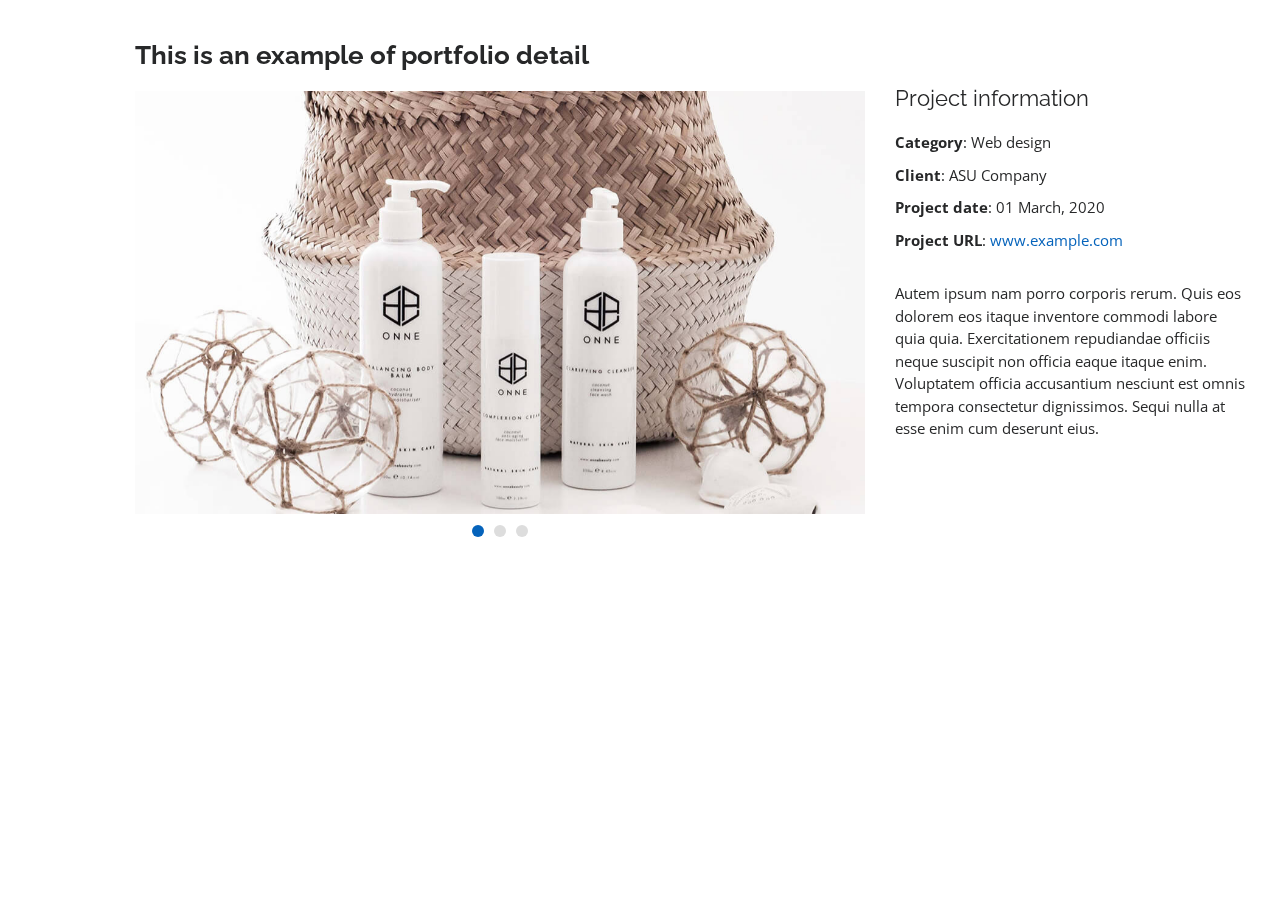
<file: portfolio-details.html>
<!DOCTYPE html>
<html lang="en">

<head>
  <meta charset="utf-8">
  <meta content="width=device-width, initial-scale=1.0" name="viewport">

  <title>Portfolio Details - Personal Bootstrap Template</title>
  <meta content="" name="description">
  <meta content="" name="keywords">

  <!-- Favicons -->
  <link href="assets/img/favicon.png" rel="icon">
  <link href="assets/img/apple-touch-icon.png" rel="apple-touch-icon">

  <!-- Google Fonts -->
  <link href="https://fonts.googleapis.com/css?family=Open+Sans:300,300i,400,400i,600,600i,700,700i|Raleway:300,300i,400,400i,500,500i,600,600i,700,700i|Poppins:300,300i,400,400i,500,500i,600,600i,700,700i" rel="stylesheet">

  <!-- Vendor CSS Files -->
  <link href="assets/vendor/bootstrap/css/bootstrap.min.css" rel="stylesheet">
  <link href="assets/vendor/icofont/icofont.min.css" rel="stylesheet">
  <link href="assets/vendor/boxicons/css/boxicons.min.css" rel="stylesheet">
  <link href="assets/vendor/venobox/venobox.css" rel="stylesheet">
  <link href="assets/vendor/owl.carousel/assets/owl.carousel.min.css" rel="stylesheet">
  <link href="assets/vendor/aos/aos.css" rel="stylesheet">

  <!-- Template Main CSS File -->
  <link href="assets/css/style.css" rel="stylesheet">
</head>

<body>

  <main id="main">

    <!-- ======= Portfolio Details ======= -->
    <section id="portfolio-details" class="portfolio-details">
      <div class="container" data-aos="fade-up">

        <div class="row">

          <div class="col-lg-8">
            <h2 class="portfolio-title">This is an example of portfolio detail</h2>
            <div class="owl-carousel portfolio-details-carousel">
              <img src="assets/img/portfolio/portfolio-details-1.jpg" class="img-fluid" alt="">
              <img src="assets/img/portfolio/portfolio-details-2.jpg" class="img-fluid" alt="">
              <img src="assets/img/portfolio/portfolio-details-3.jpg" class="img-fluid" alt="">
            </div>
          </div>

          <div class="col-lg-4 portfolio-info">
            <h3>Project information</h3>
            <ul>
              <li><strong>Category</strong>: Web design</li>
              <li><strong>Client</strong>: ASU Company</li>
              <li><strong>Project date</strong>: 01 March, 2020</li>
              <li><strong>Project URL</strong>: <a href="#">www.example.com</a></li>
            </ul>

            <p>
              Autem ipsum nam porro corporis rerum. Quis eos dolorem eos itaque inventore commodi labore quia quia. Exercitationem repudiandae officiis neque suscipit non officia eaque itaque enim. Voluptatem officia accusantium nesciunt est omnis tempora consectetur dignissimos. Sequi nulla at esse enim cum deserunt eius.
            </p>
          </div>

        </div>

      </div>
    </section><!-- End Portfolio Details -->

  </main><!-- End #main -->

  <a href="#" class="back-to-top"><i class="bx bx-up-arrow-alt"></i></a>
  <div id="preloader"></div>

  <!-- Vendor JS Files -->
  <script src="assets/vendor/jquery/jquery.min.js"></script>
  <script src="assets/vendor/bootstrap/js/bootstrap.bundle.min.js"></script>
  <script src="assets/vendor/jquery.easing/jquery.easing.min.js"></script>
  <script src="assets/vendor/php-email-form/validate.js"></script>
  <script src="assets/vendor/waypoints/jquery.waypoints.min.js"></script>
  <script src="assets/vendor/counterup/counterup.min.js"></script>
  <script src="assets/vendor/isotope-layout/isotope.pkgd.min.js"></script>
  <script src="assets/vendor/venobox/venobox.min.js"></script>
  <script src="assets/vendor/owl.carousel/owl.carousel.min.js"></script>
  <script src="assets/vendor/typed.js/typed.min.js"></script>
  <script src="assets/vendor/aos/aos.js"></script>

  <!-- Template Main JS File -->
  <script src="assets/js/main.js"></script>

</body>

</html>
</file>
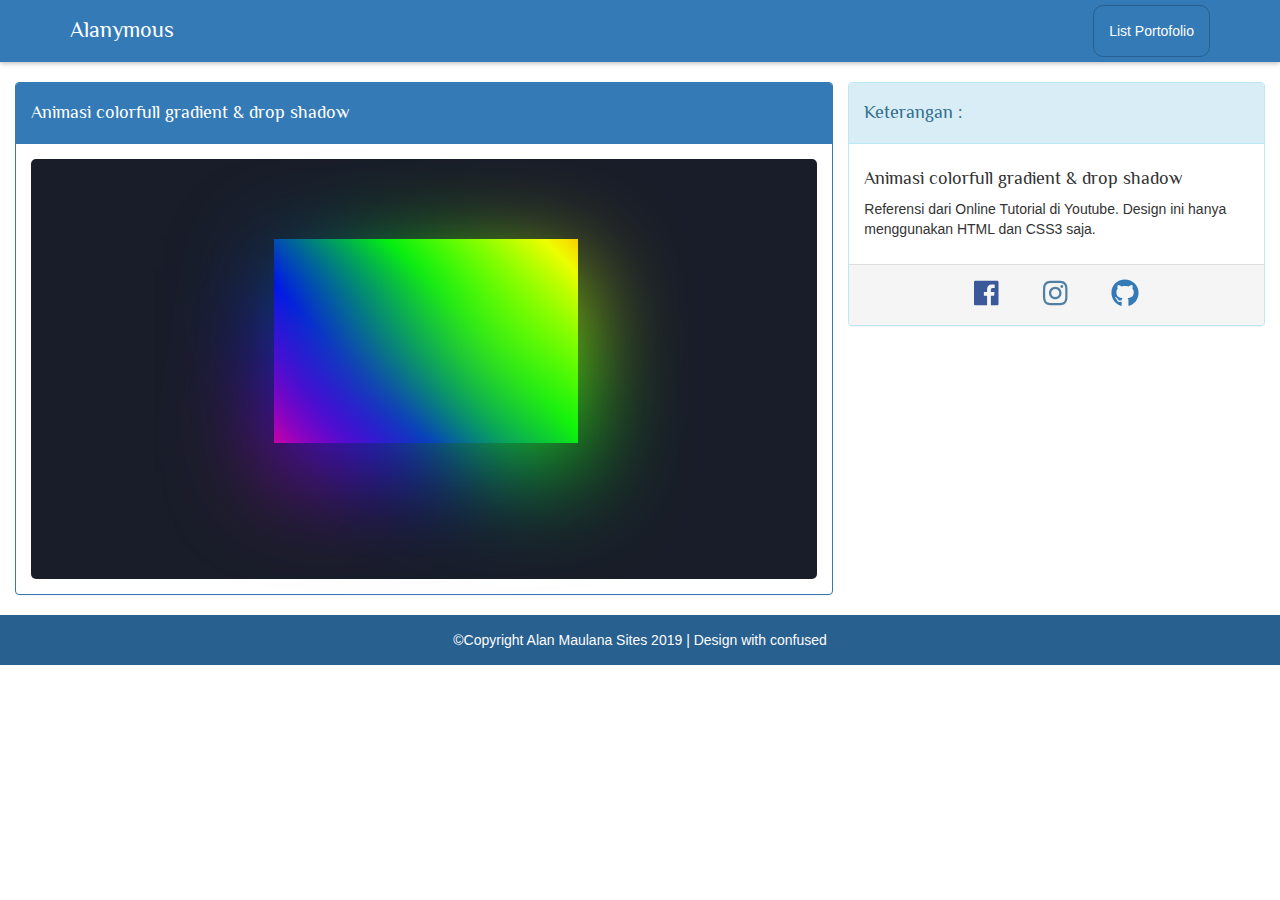
<file: portofolio/html_css/animasi_colorfull_drop_shadow/acds.html>
<!DOCTYPE html>
<html lang="en">

<head>
  <meta charset="UTF-8">
  <meta name="viewport" content="width=device-width, initial-scale=1.0">
  <meta http-equiv="X-UA-Compatible" content="ie=edge">
  <title>Portofolio | Animasi colorfull gradient & drop shadow</title>
  <!-- favicon -->
  <link rel="apple-touch-icon-precomposed" sizes="57x57" href="../../../favicon/apple-touch-icon-57x57.png" />
  <link rel="apple-touch-icon-precomposed" sizes="114x114" href="../../../favicon/apple-touch-icon-114x114.png" />
  <link rel="apple-touch-icon-precomposed" sizes="72x72" href="../../../favicon/apple-touch-icon-72x72.png" />
  <link rel="apple-touch-icon-precomposed" sizes="144x144" href="../../../favicon/apple-touch-icon-144x144.png" />
  <link rel="apple-touch-icon-precomposed" sizes="60x60" href="../../../favicon/apple-touch-icon-60x60.png" />
  <link rel="apple-touch-icon-precomposed" sizes="120x120" href="../../../favicon/apple-touch-icon-120x120.png" />
  <link rel="apple-touch-icon-precomposed" sizes="76x76" href="../../../favicon/apple-touch-icon-76x76.png" />
  <link rel="apple-touch-icon-precomposed" sizes="152x152" href="../../../favicon/apple-touch-icon-152x152.png" />
  <link rel="icon" type="image/png" href="../../../favicon/favicon-196x196.png" sizes="196x196" />
  <link rel="icon" type="image/png" href="../../../favicon/favicon-96x96.png" sizes="96x96" />
  <link rel="icon" type="image/png" href="../../../favicon/favicon-32x32.png" sizes="32x32" />
  <link rel="icon" type="image/png" href="../../../favicon/favicon-16x16.png" sizes="16x16" />
  <link rel="icon" type="image/png" href="../../../favicon/favicon-128.png" sizes="128x128" />
  <meta name="application-name" content="&nbsp;" />
  <meta name="msapplication-TileColor" content="#FFFFFF" />
  <meta name="msapplication-TileImage" content="../../../favicon/mstile-144x144.png" />
  <meta name="msapplication-square70x70logo" content="../../../favicon/mstile-70x70.png" />
  <meta name="msapplication-square150x150logo" content="../../../favicon/mstile-150x150.png" />
  <meta name="msapplication-wide310x150logo" content="../../../favicon/mstile-310x150.png" />
  <meta name="msapplication-square310x310logo" content="../../../favicon/mstile-310x310.png" />

  <!-- style css -->
  <link rel="stylesheet" href="https://stackpath.bootstrapcdn.com/bootstrap/3.4.1/css/bootstrap.min.css">
  <link href="https://fonts.googleapis.com/css?family=Philosopher&display=swap" rel="stylesheet">
  <link rel="stylesheet" href="../../../css/font.css">
  <link rel="stylesheet" href="acds-style.css">
  <link rel="stylesheet" href="../css_universal.css">

  <style>

  </style>
</head>

<body>
  <!-- navbar -->
  <nav class="navbar navbar-default">
    <div class="container">
      <div class="navbar-header">
        <button type="button" class="navbar-toggle collapsed" data-toggle="collapse" data-target="#navbar-menu"
          aria-expanded="false">
          <span class="sr-only">Toggle navigation</span>
          <span class="icon-bar"></span>
          <span class="icon-bar"></span>
          <span class="icon-bar"></span>
        </button>
        <a class="navbar-brand philosopher" href="../../../index.html">Alanymous</a>
      </div>

      <!-- Collect the nav links, forms, and other content for toggling -->
      <div class="collapse navbar-collapse" id="navbar-menu">
        <ul class="nav navbar-nav navbar-right">
          <li>
            <a class="btn btn-primary" href="../../../list_portofolio.html">List Portofolio</a>
          </li>
        </ul>
      </div>
    </div>
  </nav>
  <!-- akhir navbar -->


  <!-- konten -->
  <div class="container-fluid">
    <div class="col-sm-12 col-md-8">
      <div class="konten-main row">
        <div class="panel panel-primary">
          <div class="panel-heading">
            <h4 class="philosopher">Animasi colorfull gradient & drop shadow</h4>
          </div>
          <div class="panel-body">
            <div class="kontaner">
              <div class="shadow"><p>Hallo</p></div>
            </div>
          </div>
        </div>
      </div>
    </div>

    <div class="col-sm-12 col-md-4">
      <div class="konten-sidebar row">
        <div class="panel panel-info">
          <div class="panel-heading">
            <h4 class="philosopher">Keterangan :</h4>
          </div>
          <div class="panel-body">
            <h4 class="philosopher">Animasi colorfull gradient & drop shadow</h4>
            <p>Referensi dari Online Tutorial di Youtube. Design ini hanya menggunakan HTML dan CSS3 saja.
            </p>
          </div>
          <div class="panel-footer text-center">
            <div class="sosmed">
              <a href="https://www.facebook.com/alanymous00/" target="_blank"><i class="fab fa-facebook"></i></a>
              <a href="https://www.instagram.com/alanymous00/" target="_blank"><i class="fab fa-instagram"></i></a>
              <!-- <a href="#"><i class="fab fa-whatsapp"></i></a> -->
              <a href="https://github.com/alanymous00"><i class="fab fa-github"></i></a>
            </div>
          </div>
        </div>
      </div>
    </div>
  </div>
  <!-- akhir konten -->


  <!-- footer -->
  <footer class="text-center">
    <p>&copy;Copyright Alan Maulana Sites 2019 | Design with confused</p>
  </footer>
  <!-- akhir footer -->


  <!-- script -->
  <script src="https://code.jquery.com/jquery-1.12.4.min.js"></script>
  <script src="../../../js/fontawsome.v5.0.8.js"></script>
  <script src="https://stackpath.bootstrapcdn.com/bootstrap/3.4.1/js/bootstrap.min.js"></script>
</body>

</html>
</file>
<file: css/list_portofolio.css>
/* navbar */
.in,
.navbar-form,
.navbar-default {
    border: none !important;
    border-radius: 0 !important;
}
.navbar {
    background: #337ab7;
    padding: 5px;
    border: none !important;
    border-radius: 0 !important;
    box-shadow: 0 1px 5px rgba(0, 0, 0, .3);
}
.navbar-brand {
    font-size: 22px;
}
.navbar-brand:hover {
    color: #d1d1d1 !important;
}
.navbar-brand,
.navbar-right a {
    color: #fdfdfd !important
}
.nav li:hover a,
.active a{
    background: #286090 !important;
}
.navbar-right a {
    border: 1px solid #286090;
    border-radius: 10px;
}
/* saat responsif */
.navbar-header button,
.navbar-toggle {
    background: #337ab7 !important;
}
.navbar-toggle:hover {
    background: #286090 !important;
}
.navbar-toggle .icon-bar {
    background: #fdfdfd !important;
}


/* table list */
th {
    padding: 15px !important;
}
.no {
    width: 20px;
    text-align: center;
}
.preview {
    width: 40rem;
}

/* sosmed footer */
.sosmed a {
    font-size: 2em;
    padding: 20px;
}
.sosmed a:hover {
    opacity: 0.5;
}
.sosmed a .fa-facebook {
    color: #3b5998 !important;
}

.sosmed a .fa-instagram {
    color: #517fa4 !important;
}

.sosmed a .fa-whatsapp {
    color: #34a525 !important;
}

/* footer */
footer {
    background: #286090;
    padding-top: 15px;
    padding-bottom: 5px;
    color: #fdfdfd; 
}
</file>
<file: css/font.css>
@import url('https://fonts.googleapis.com/css?family=Philosopher&display=swap');


.philosopher {
    font-family: 'Philosopher', sans-serif;
}
</file>
<file: assets/vendor/venobox/venobox.css>
/* ------ venobox.css --------*/
.vbox-overlay *, .vbox-overlay *:before, .vbox-overlay *:after{
    -webkit-backface-visibility: hidden;
    -webkit-box-sizing:border-box;
    -moz-box-sizing:border-box;
    box-sizing:border-box;
}
.vbox-overlay * { 
    -webkit-backface-visibility: visible;
    backface-visibility: visible;
}
.vbox-overlay{
    display: -webkit-flex;
    display: flex;
    -webkit-flex-direction: column;
    flex-direction: column;
    -webkit-justify-content: center;
    justify-content: center;
    -webkit-align-items: center;
    align-items: center;
    position: fixed;
    left: 0;
    top: 0;
    bottom: 0;
    right: 0;
    z-index: 999999;
}

/* ----- navigation ----- */
.vbox-title{
    width: 100%;
    height: 40px;
    float: left;
    text-align: center;
    line-height: 28px;
    font-size: 12px;
    padding: 6px 50px;
    overflow: hidden;
    position: fixed;
    display: none;
    left: 0;
    z-index: 89;
}
.vbox-close{
    cursor: pointer;
    position: fixed;
    top: -1px;
    right: 0;
    width: 50px;
    height: 40px;
    padding: 6px;
    display: block;
    background-position:10px center;
    overflow: hidden;
    font-size: 24px;
    line-height: 1;
    text-align: center;
    z-index: 99;
}
.vbox-left{
    cursor: pointer;
    position: fixed;
    left: 0;
    height: 40px;
    overflow: hidden;
    line-height: 28px;
    font-size: 12px;
    z-index: 99;
    display: flex;
    align-items:center;
}
.vbox-num{
    display: inline-block;
    margin: 6px 0 6px 15px;
}
/* ----- Social share ----- */
.vbox-share{
    line-height: 28px;
    font-size: 12px;
    overflow: hidden;
    position: fixed;
    left: 0;
    z-index: 98;
    display: flex;
    align-items:center;
    justify-content: center;
    width: 100%;
    text-align: center;
}
.vbox-share svg{
    max-height: 28px;
    width: 28px;
    z-index: 10;
    margin-left: 12px;
    margin-top: 6px;
    margin-bottom: 6px;
    vertical-align: middle;
}


/* ----- navigation ARROWS ----- */
.vbox-next, .vbox-prev{
    position: fixed;
    top: 50%;
    margin-top: -15px;
    overflow: hidden;
    cursor: pointer;
    display: block;
    width: 45px;
    height: 45px;
    z-index: 99;
}
.vbox-next span, .vbox-prev span{
    position: relative;
    width: 20px;
    height: 20px;
    border: 2px solid transparent;
    border-top-color: #B6B6B6;
    border-right-color: #B6B6B6;
    text-indent: -100px;
    position: absolute;
    top: 8px;
    display: block;
}
.vbox-prev{
    left: 15px;
}
.vbox-next{
    right: 15px;
}
.vbox-prev span{
    left: 10px;
    -ms-transform: rotate(-135deg);
    -webkit-transform: rotate(-135deg);
    transform: rotate(-135deg);
}
.vbox-next span{
    -ms-transform: rotate(45deg);
    -webkit-transform: rotate(45deg);
    transform: rotate(45deg);
    right: 10px;
}
/* ------- inline window ------ */
.vbox-inline{
    width: 420px;
    height: 315px;
    height: 70vh;
    padding: 10px;
    background: #fff;
    margin: 0 auto;
    overflow: auto;
    text-align: left;
}
/* ------- Video & iFrames window ------ */
.venoframe{
    max-width: 100%;
    width: 100%;
    border: none;
    width: 100%;
    height: 260px;
    height: 70vh;
}
.venoframe.vbvid{
    height: 260px;
}
@media (min-width: 768px) {
    .venoframe, .vbox-inline{
        width: 90%;
        height: 360px;
        height: 70vh;
    }
    .venoframe.vbvid{
        width: 640px;
        height: 360px;
    }
}
@media (min-width: 992px) {
    .venoframe, .vbox-inline{
        max-width: 1200px;
        width: 80%;
        height: 540px;
        height: 70vh;
    }
    .venoframe.vbvid{
        width: 960px;
        height: 540px;
    }
}
/* 
Please do NOT edit this part! 
or at least read this note: http://i.imgur.com/7C0ws9e.gif
*/
.vbox-open{
    overflow: hidden;
}
.vbox-container{
    position: absolute;
    left: 0;
    right: 0;
    top: 0;
    bottom: 0;
    overflow-x: hidden;
    overflow-y: scroll;
    overflow-scrolling: touch;
    -webkit-overflow-scrolling: touch;
    z-index: 20;
    max-height: 100%;

}

.vbox-content{
    text-align: center;
    float: left;
    width: 100%;
    position: relative;
    overflow: hidden;
    padding: 20px 4%;
}
.vbox-container img{
    max-width: 100%;
    height: auto;
}
.vbox-figlio{
    box-shadow: 0 0 12px rgba(0,0,0,0.19), 0 6px 6px rgba(0,0,0,0.23);
    max-width: 100%;
    text-align: initial;
}
img.vbox-figlio{
    -webkit-user-select: none;
-khtml-user-select: none;
-moz-user-select: none;
-o-user-select: none;
user-select: none;
}
.vbox-content.swipe-left{
    margin-left: -200px !important;
}
.vbox-content.swipe-right{
    margin-left: 200px !important;
}
.vbox-animated{
    webkit-transition: margin 300ms ease-out;
    transition: margin 300ms ease-out;
}

/* ---------- preloader ----------
 * SPINKIT 
 * http://tobiasahlin.com/spinkit/
-------------------------------- */
.sk-double-bounce,.sk-rotating-plane{width:40px;height:40px;margin:40px auto}.sk-rotating-plane{background-color:#333;-webkit-animation:sk-rotatePlane 1.2s infinite ease-in-out;animation:sk-rotatePlane 1.2s infinite ease-in-out}@-webkit-keyframes sk-rotatePlane{0%{-webkit-transform:perspective(120px) rotateX(0) rotateY(0);transform:perspective(120px) rotateX(0) rotateY(0)}50%{-webkit-transform:perspective(120px) rotateX(-180.1deg) rotateY(0);transform:perspective(120px) rotateX(-180.1deg) rotateY(0)}100%{-webkit-transform:perspective(120px) rotateX(-180deg) rotateY(-179.9deg);transform:perspective(120px) rotateX(-180deg) rotateY(-179.9deg)}}@keyframes sk-rotatePlane{0%{-webkit-transform:perspective(120px) rotateX(0) rotateY(0);transform:perspective(120px) rotateX(0) rotateY(0)}50%{-webkit-transform:perspective(120px) rotateX(-180.1deg) rotateY(0);transform:perspective(120px) rotateX(-180.1deg) rotateY(0)}100%{-webkit-transform:perspective(120px) rotateX(-180deg) rotateY(-179.9deg);transform:perspective(120px) rotateX(-180deg) rotateY(-179.9deg)}}.sk-double-bounce{position:relative}.sk-double-bounce .sk-child{width:100%;height:100%;border-radius:50%;background-color:#333;opacity:.6;position:absolute;top:0;left:0;-webkit-animation:sk-doubleBounce 2s infinite ease-in-out;animation:sk-doubleBounce 2s infinite ease-in-out}.sk-chasing-dots .sk-child,.sk-spinner-pulse,.sk-three-bounce .sk-child{background-color:#333;border-radius:100%}.sk-double-bounce .sk-double-bounce2{-webkit-animation-delay:-1s;animation-delay:-1s}@-webkit-keyframes sk-doubleBounce{0%,100%{-webkit-transform:scale(0);transform:scale(0)}50%{-webkit-transform:scale(1);transform:scale(1)}}@keyframes sk-doubleBounce{0%,100%{-webkit-transform:scale(0);transform:scale(0)}50%{-webkit-transform:scale(1);transform:scale(1)}}.sk-wave{margin:40px auto;width:50px;height:40px;text-align:center;font-size:10px}.sk-wave .sk-rect{background-color:#333;height:100%;width:6px;display:inline-block;-webkit-animation:sk-waveStretchDelay 1.2s infinite ease-in-out;animation:sk-waveStretchDelay 1.2s infinite ease-in-out}.sk-wave .sk-rect1{-webkit-animation-delay:-1.2s;animation-delay:-1.2s}.sk-wave .sk-rect2{-webkit-animation-delay:-1.1s;animation-delay:-1.1s}.sk-wave .sk-rect3{-webkit-animation-delay:-1s;animation-delay:-1s}.sk-wave .sk-rect4{-webkit-animation-delay:-.9s;animation-delay:-.9s}.sk-wave .sk-rect5{-webkit-animation-delay:-.8s;animation-delay:-.8s}@-webkit-keyframes sk-waveStretchDelay{0%,100%,40%{-webkit-transform:scaleY(.4);transform:scaleY(.4)}20%{-webkit-transform:scaleY(1);transform:scaleY(1)}}@keyframes sk-waveStretchDelay{0%,100%,40%{-webkit-transform:scaleY(.4);transform:scaleY(.4)}20%{-webkit-transform:scaleY(1);transform:scaleY(1)}}.sk-wandering-cubes{margin:40px auto;width:40px;height:40px;position:relative}.sk-wandering-cubes .sk-cube{background-color:#333;width:10px;height:10px;position:absolute;top:0;left:0;-webkit-animation:sk-wanderingCube 1.8s ease-in-out -1.8s infinite both;animation:sk-wanderingCube 1.8s ease-in-out -1.8s infinite both}.sk-chasing-dots,.sk-spinner-pulse{width:40px;height:40px;margin:40px auto}.sk-wandering-cubes .sk-cube2{-webkit-animation-delay:-.9s;animation-delay:-.9s}@-webkit-keyframes sk-wanderingCube{0%{-webkit-transform:rotate(0);transform:rotate(0)}25%{-webkit-transform:translateX(30px) rotate(-90deg) scale(.5);transform:translateX(30px) rotate(-90deg) scale(.5)}50%{-webkit-transform:translateX(30px) translateY(30px) rotate(-179deg);transform:translateX(30px) translateY(30px) rotate(-179deg)}50.1%{-webkit-transform:translateX(30px) translateY(30px) rotate(-180deg);transform:translateX(30px) translateY(30px) rotate(-180deg)}75%{-webkit-transform:translateX(0) translateY(30px) rotate(-270deg) scale(.5);transform:translateX(0) translateY(30px) rotate(-270deg) scale(.5)}100%{-webkit-transform:rotate(-360deg);transform:rotate(-360deg)}}@keyframes sk-wanderingCube{0%{-webkit-transform:rotate(0);transform:rotate(0)}25%{-webkit-transform:translateX(30px) rotate(-90deg) scale(.5);transform:translateX(30px) rotate(-90deg) scale(.5)}50%{-webkit-transform:translateX(30px) translateY(30px) rotate(-179deg);transform:translateX(30px) translateY(30px) rotate(-179deg)}50.1%{-webkit-transform:translateX(30px) translateY(30px) rotate(-180deg);transform:translateX(30px) translateY(30px) rotate(-180deg)}75%{-webkit-transform:translateX(0) translateY(30px) rotate(-270deg) scale(.5);transform:translateX(0) translateY(30px) rotate(-270deg) scale(.5)}100%{-webkit-transform:rotate(-360deg);transform:rotate(-360deg)}}.sk-spinner-pulse{-webkit-animation:sk-pulseScaleOut 1s infinite ease-in-out;animation:sk-pulseScaleOut 1s infinite ease-in-out}@-webkit-keyframes sk-pulseScaleOut{0%{-webkit-transform:scale(0);transform:scale(0)}100%{-webkit-transform:scale(1);transform:scale(1);opacity:0}}@keyframes sk-pulseScaleOut{0%{-webkit-transform:scale(0);transform:scale(0)}100%{-webkit-transform:scale(1);transform:scale(1);opacity:0}}.sk-chasing-dots{position:relative;text-align:center;-webkit-animation:sk-chasingDotsRotate 2s infinite linear;animation:sk-chasingDotsRotate 2s infinite linear}.sk-chasing-dots .sk-child{width:60%;height:60%;display:inline-block;position:absolute;top:0;-webkit-animation:sk-chasingDotsBounce 2s infinite ease-in-out;animation:sk-chasingDotsBounce 2s infinite ease-in-out}.sk-chasing-dots .sk-dot2{top:auto;bottom:0;-webkit-animation-delay:-1s;animation-delay:-1s}@-webkit-keyframes sk-chasingDotsRotate{100%{-webkit-transform:rotate(360deg);transform:rotate(360deg)}}@keyframes sk-chasingDotsRotate{100%{-webkit-transform:rotate(360deg);transform:rotate(360deg)}}@-webkit-keyframes sk-chasingDotsBounce{0%,100%{-webkit-transform:scale(0);transform:scale(0)}50%{-webkit-transform:scale(1);transform:scale(1)}}@keyframes sk-chasingDotsBounce{0%,100%{-webkit-transform:scale(0);transform:scale(0)}50%{-webkit-transform:scale(1);transform:scale(1)}}.sk-three-bounce{margin:40px auto;width:80px;text-align:center}.sk-three-bounce .sk-child{width:20px;height:20px;display:inline-block;-webkit-animation:sk-three-bounce 1.4s ease-in-out 0s infinite both;animation:sk-three-bounce 1.4s ease-in-out 0s infinite both}.sk-circle .sk-child:before,.sk-fading-circle .sk-circle:before{display:block;border-radius:100%;content:'';background-color:#333}.sk-three-bounce .sk-bounce1{-webkit-animation-delay:-.32s;animation-delay:-.32s}.sk-three-bounce .sk-bounce2{-webkit-animation-delay:-.16s;animation-delay:-.16s}@-webkit-keyframes sk-three-bounce{0%,100%,80%{-webkit-transform:scale(0);transform:scale(0)}40%{-webkit-transform:scale(1);transform:scale(1)}}@keyframes sk-three-bounce{0%,100%,80%{-webkit-transform:scale(0);transform:scale(0)}40%{-webkit-transform:scale(1);transform:scale(1)}}.sk-circle{margin:40px auto;width:40px;height:40px;position:relative}.sk-circle .sk-child{width:100%;height:100%;position:absolute;left:0;top:0}.sk-circle .sk-child:before{margin:0 auto;width:15%;height:15%;-webkit-animation:sk-circleBounceDelay 1.2s infinite ease-in-out both;animation:sk-circleBounceDelay 1.2s infinite ease-in-out both}.sk-circle .sk-circle2{-webkit-transform:rotate(30deg);-ms-transform:rotate(30deg);transform:rotate(30deg)}.sk-circle .sk-circle3{-webkit-transform:rotate(60deg);-ms-transform:rotate(60deg);transform:rotate(60deg)}.sk-circle .sk-circle4{-webkit-transform:rotate(90deg);-ms-transform:rotate(90deg);transform:rotate(90deg)}.sk-circle .sk-circle5{-webkit-transform:rotate(120deg);-ms-transform:rotate(120deg);transform:rotate(120deg)}.sk-circle .sk-circle6{-webkit-transform:rotate(150deg);-ms-transform:rotate(150deg);transform:rotate(150deg)}.sk-circle .sk-circle7{-webkit-transform:rotate(180deg);-ms-transform:rotate(180deg);transform:rotate(180deg)}.sk-circle .sk-circle8{-webkit-transform:rotate(210deg);-ms-transform:rotate(210deg);transform:rotate(210deg)}.sk-circle .sk-circle9{-webkit-transform:rotate(240deg);-ms-transform:rotate(240deg);transform:rotate(240deg)}.sk-circle .sk-circle10{-webkit-transform:rotate(270deg);-ms-transform:rotate(270deg);transform:rotate(270deg)}.sk-circle .sk-circle11{-webkit-transform:rotate(300deg);-ms-transform:rotate(300deg);transform:rotate(300deg)}.sk-circle .sk-circle12{-webkit-transform:rotate(330deg);-ms-transform:rotate(330deg);transform:rotate(330deg)}.sk-circle .sk-circle2:before{-webkit-animation-delay:-1.1s;animation-delay:-1.1s}.sk-circle .sk-circle3:before{-webkit-animation-delay:-1s;animation-delay:-1s}.sk-circle .sk-circle4:before{-webkit-animation-delay:-.9s;animation-delay:-.9s}.sk-circle .sk-circle5:before{-webkit-animation-delay:-.8s;animation-delay:-.8s}.sk-circle .sk-circle6:before{-webkit-animation-delay:-.7s;animation-delay:-.7s}.sk-circle .sk-circle7:before{-webkit-animation-delay:-.6s;animation-delay:-.6s}.sk-circle .sk-circle8:before{-webkit-animation-delay:-.5s;animation-delay:-.5s}.sk-circle .sk-circle9:before{-webkit-animation-delay:-.4s;animation-delay:-.4s}.sk-circle .sk-circle10:before{-webkit-animation-delay:-.3s;animation-delay:-.3s}.sk-circle .sk-circle11:before{-webkit-animation-delay:-.2s;animation-delay:-.2s}.sk-circle .sk-circle12:before{-webkit-animation-delay:-.1s;animation-delay:-.1s}@-webkit-keyframes sk-circleBounceDelay{0%,100%,80%{-webkit-transform:scale(0);transform:scale(0)}40%{-webkit-transform:scale(1);transform:scale(1)}}@keyframes sk-circleBounceDelay{0%,100%,80%{-webkit-transform:scale(0);transform:scale(0)}40%{-webkit-transform:scale(1);transform:scale(1)}}.sk-cube-grid{width:40px;height:40px;margin:40px auto}.sk-cube-grid .sk-cube{width:33.33%;height:33.33%;background-color:#333;float:left;-webkit-animation:sk-cubeGridScaleDelay 1.3s infinite ease-in-out;animation:sk-cubeGridScaleDelay 1.3s infinite ease-in-out}.sk-cube-grid .sk-cube1{-webkit-animation-delay:.2s;animation-delay:.2s}.sk-cube-grid .sk-cube2{-webkit-animation-delay:.3s;animation-delay:.3s}.sk-cube-grid .sk-cube3{-webkit-animation-delay:.4s;animation-delay:.4s}.sk-cube-grid .sk-cube4{-webkit-animation-delay:.1s;animation-delay:.1s}.sk-cube-grid .sk-cube5{-webkit-animation-delay:.2s;animation-delay:.2s}.sk-cube-grid .sk-cube6{-webkit-animation-delay:.3s;animation-delay:.3s}.sk-cube-grid .sk-cube7{-webkit-animation-delay:0ms;animation-delay:0ms}.sk-cube-grid .sk-cube8{-webkit-animation-delay:.1s;animation-delay:.1s}.sk-cube-grid .sk-cube9{-webkit-animation-delay:.2s;animation-delay:.2s}@-webkit-keyframes sk-cubeGridScaleDelay{0%,100%,70%{-webkit-transform:scale3D(1,1,1);transform:scale3D(1,1,1)}35%{-webkit-transform:scale3D(0,0,1);transform:scale3D(0,0,1)}}@keyframes sk-cubeGridScaleDelay{0%,100%,70%{-webkit-transform:scale3D(1,1,1);transform:scale3D(1,1,1)}35%{-webkit-transform:scale3D(0,0,1);transform:scale3D(0,0,1)}}.sk-fading-circle{margin:40px auto;width:40px;height:40px;position:relative}.sk-fading-circle .sk-circle{width:100%;height:100%;position:absolute;left:0;top:0}.sk-fading-circle .sk-circle:before{margin:0 auto;width:15%;height:15%;-webkit-animation:sk-circleFadeDelay 1.2s infinite ease-in-out both;animation:sk-circleFadeDelay 1.2s infinite ease-in-out both}.sk-fading-circle .sk-circle2{-webkit-transform:rotate(30deg);-ms-transform:rotate(30deg);transform:rotate(30deg)}.sk-fading-circle .sk-circle3{-webkit-transform:rotate(60deg);-ms-transform:rotate(60deg);transform:rotate(60deg)}.sk-fading-circle .sk-circle4{-webkit-transform:rotate(90deg);-ms-transform:rotate(90deg);transform:rotate(90deg)}.sk-fading-circle .sk-circle5{-webkit-transform:rotate(120deg);-ms-transform:rotate(120deg);transform:rotate(120deg)}.sk-fading-circle .sk-circle6{-webkit-transform:rotate(150deg);-ms-transform:rotate(150deg);transform:rotate(150deg)}.sk-fading-circle .sk-circle7{-webkit-transform:rotate(180deg);-ms-transform:rotate(180deg);transform:rotate(180deg)}.sk-fading-circle .sk-circle8{-webkit-transform:rotate(210deg);-ms-transform:rotate(210deg);transform:rotate(210deg)}.sk-fading-circle .sk-circle9{-webkit-transform:rotate(240deg);-ms-transform:rotate(240deg);transform:rotate(240deg)}.sk-fading-circle .sk-circle10{-webkit-transform:rotate(270deg);-ms-transform:rotate(270deg);transform:rotate(270deg)}.sk-fading-circle .sk-circle11{-webkit-transform:rotate(300deg);-ms-transform:rotate(300deg);transform:rotate(300deg)}.sk-fading-circle .sk-circle12{-webkit-transform:rotate(330deg);-ms-transform:rotate(330deg);transform:rotate(330deg)}.sk-fading-circle .sk-circle2:before{-webkit-animation-delay:-1.1s;animation-delay:-1.1s}.sk-fading-circle .sk-circle3:before{-webkit-animation-delay:-1s;animation-delay:-1s}.sk-fading-circle .sk-circle4:before{-webkit-animation-delay:-.9s;animation-delay:-.9s}.sk-fading-circle .sk-circle5:before{-webkit-animation-delay:-.8s;animation-delay:-.8s}.sk-fading-circle .sk-circle6:before{-webkit-animation-delay:-.7s;animation-delay:-.7s}.sk-fading-circle .sk-circle7:before{-webkit-animation-delay:-.6s;animation-delay:-.6s}.sk-fading-circle .sk-circle8:before{-webkit-animation-delay:-.5s;animation-delay:-.5s}.sk-fading-circle .sk-circle9:before{-webkit-animation-delay:-.4s;animation-delay:-.4s}.sk-fading-circle .sk-circle10:before{-webkit-animation-delay:-.3s;animation-delay:-.3s}.sk-fading-circle .sk-circle11:before{-webkit-animation-delay:-.2s;animation-delay:-.2s}.sk-fading-circle .sk-circle12:before{-webkit-animation-delay:-.1s;animation-delay:-.1s}@-webkit-keyframes sk-circleFadeDelay{0%,100%,39%{opacity:0}40%{opacity:1}}@keyframes sk-circleFadeDelay{0%,100%,39%{opacity:0}40%{opacity:1}}.sk-folding-cube{margin:40px auto;width:40px;height:40px;position:relative;-webkit-transform:rotateZ(45deg);transform:rotateZ(45deg)}.sk-folding-cube .sk-cube{float:left;width:50%;height:50%;position:relative;-webkit-transform:scale(1.1);-ms-transform:scale(1.1);transform:scale(1.1)}.sk-folding-cube .sk-cube:before{content:'';position:absolute;top:0;left:0;width:100%;height:100%;background-color:#333;-webkit-animation:sk-foldCubeAngle 2.4s infinite linear both;animation:sk-foldCubeAngle 2.4s infinite linear both;-webkit-transform-origin:100% 100%;-ms-transform-origin:100% 100%;transform-origin:100% 100%}.sk-folding-cube .sk-cube2{-webkit-transform:scale(1.1) rotateZ(90deg);transform:scale(1.1) rotateZ(90deg)}.sk-folding-cube .sk-cube3{-webkit-transform:scale(1.1) rotateZ(180deg);transform:scale(1.1) rotateZ(180deg)}.sk-folding-cube .sk-cube4{-webkit-transform:scale(1.1) rotateZ(270deg);transform:scale(1.1) rotateZ(270deg)}.sk-folding-cube .sk-cube2:before{-webkit-animation-delay:.3s;animation-delay:.3s}.sk-folding-cube .sk-cube3:before{-webkit-animation-delay:.6s;animation-delay:.6s}.sk-folding-cube .sk-cube4:before{-webkit-animation-delay:.9s;animation-delay:.9s}@-webkit-keyframes sk-foldCubeAngle{0%,10%{-webkit-transform:perspective(140px) rotateX(-180deg);transform:perspective(140px) rotateX(-180deg);opacity:0}25%,75%{-webkit-transform:perspective(140px) rotateX(0);transform:perspective(140px) rotateX(0);opacity:1}100%,90%{-webkit-transform:perspective(140px) rotateY(180deg);transform:perspective(140px) rotateY(180deg);opacity:0}}@keyframes sk-foldCubeAngle{0%,10%{-webkit-transform:perspective(140px) rotateX(-180deg);transform:perspective(140px) rotateX(-180deg);opacity:0}25%,75%{-webkit-transform:perspective(140px) rotateX(0);transform:perspective(140px) rotateX(0);opacity:1}100%,90%{-webkit-transform:perspective(140px) rotateY(180deg);transform:perspective(140px) rotateY(180deg);opacity:0}}
</file>
<file: assets/css/style.css>
body {
  font-family: "Open Sans", sans-serif;
  color: #272829;
}

a {
  color: #0563bb;
}

a:hover {
  color: #067ded;
  text-decoration: none;
}

h1, h2, h3, h4, h5, h6 {
  font-family: "Raleway", sans-serif;
}

/*--------------------------------------------------------------
# Back to top button
--------------------------------------------------------------*/
.back-to-top {
  position: fixed;
  display: none;
  width: 40px;
  height: 40px;
  border-radius: 50px;
  right: 15px;
  bottom: 15px;
  background: #0563bb;
  color: #fff;
  transition: display 0.5s ease-in-out;
  z-index: 99999;
}

.back-to-top i {
  font-size: 24px;
  position: absolute;
  top: 7px;
  left: 8px;
}

.back-to-top:hover {
  color: #fff;
  background: #0678e3;
  transition: background 0.2s ease-in-out;
}

/*--------------------------------------------------------------
# Preloader
--------------------------------------------------------------*/
#preloader {
  position: fixed;
  top: 0;
  left: 0;
  right: 0;
  bottom: 0;
  z-index: 9999;
  overflow: hidden;
  background: #fff;
}

#preloader:before {
  content: "";
  position: fixed;
  top: calc(50% - 30px);
  left: calc(50% - 30px);
  border: 6px solid #0563bb;
  border-top-color: #fff;
  border-bottom-color: #fff;
  border-radius: 50%;
  width: 60px;
  height: 60px;
  -webkit-animation: animate-preloader 1s linear infinite;
  animation: animate-preloader 1s linear infinite;
}

@-webkit-keyframes animate-preloader {
  0% {
    transform: rotate(0deg);
  }
  100% {
    transform: rotate(360deg);
  }
}

@keyframes animate-preloader {
  0% {
    transform: rotate(0deg);
  }
  100% {
    transform: rotate(360deg);
  }
}

/*--------------------------------------------------------------
# Disable aos animation delay on mobile devices
--------------------------------------------------------------*/
@media screen and (max-width: 768px) {
  [data-aos-delay] {
    transition-delay: 0 !important;
  }
}

/*--------------------------------------------------------------
# Header
--------------------------------------------------------------*/
#header {
  position: fixed;
  top: 0;
  left: 0;
  bottom: 0;
  z-index: 9997;
  transition: all 0.5s;
  padding: 15px;
  overflow-y: auto;
}

@media (max-width: 992px) {
  #header {
    width: 300px;
    background: #fff;
    border-right: 1px solid #e6e9ec;
    left: -300px;
  }
}

@media (min-width: 992px) {
  #main {
    margin-left: 100px;
  }
}

/*--------------------------------------------------------------
# Navigation Menu
--------------------------------------------------------------*/
/* Desktop Navigation */
.nav-menu * {
  margin: 0;
  padding: 0;
  list-style: none;
}

.nav-menu > ul > li {
  position: relative;
  white-space: nowrap;
}

.nav-menu a {
  display: flex;
  align-items: center;
  color: #45505b;
  padding: 10px 18px;
  margin-bottom: 8px;
  transition: 0.3s;
  font-size: 15px;
  border-radius: 50px;
  background: #f2f3f5;
  height: 56px;
  width: 100%;
  overflow: hidden;
  transition: 0.3s;
}

.nav-menu a i {
  font-size: 20px;
}

.nav-menu a span {
  padding: 0 5px 0 7px;
  color: #45505b;
}

@media (min-width: 992px) {
  .nav-menu a {
    width: 56px;
  }
  .nav-menu a span {
    display: none;
    color: #fff;
  }
}

.nav-menu a:hover, .nav-menu .active > a, .nav-menu li:hover > a {
  color: #fff;
  background: #0563bb;
}

.nav-menu a:hover span, .nav-menu .active > a span, .nav-menu li:hover > a span {
  color: #fff;
}

.nav-menu a:hover, .nav-menu li:hover > a {
  width: 100%;
  color: #fff;
}

.nav-menu a:hover span, .nav-menu li:hover > a span {
  display: block;
}

/* Mobile Navigation */
.mobile-nav-toggle {
  position: fixed;
  right: 15px;
  top: 15px;
  z-index: 9998;
  border: 0;
  background: none;
  font-size: 24px;
  transition: all 0.4s;
  outline: none !important;
  line-height: 1;
  cursor: pointer;
  text-align: right;
}

.mobile-nav-toggle i {
  color: #45505b;
}

.mobile-nav-active {
  overflow: hidden;
}

.mobile-nav-active #header {
  left: 0;
}

.mobile-nav-active .mobile-nav-toggle i {
  color: #0563bb;
}

/*--------------------------------------------------------------
# Hero Section
--------------------------------------------------------------*/
#hero {
  width: 100%;
  height: 100vh;
  background: url("../img/hero-bg2.jpg") top right no-repeat;
  background-size: cover;
  position: relative;
}

@media (min-width: 992px) {
  #hero {
    padding-left: 160px;
  }
}

#hero:before {
  content: "";
  background: rgba(255, 255, 255, 0.8);
  position: absolute;
  bottom: 0;
  top: 0;
  left: 0;
  right: 0;
}

#hero h1 {
  margin: 0;
  font-size: 64px;
  font-weight: 700;
  line-height: 56px;
  color: #45505b;
}

#hero p {
  color: #45505b;
  margin: 15px 0 0 0;
  font-size: 26px;
  font-family: "Poppins", sans-serif;
}

#hero p span {
  color: #0563bb;
  letter-spacing: 1px;
}

#hero .social-links {
  margin-top: 30px;
}

#hero .social-links a {
  font-size: 24px;
  display: inline-block;
  color: #45505b;
  line-height: 1;
  margin-right: 20px;
  transition: 0.3s;
}

#hero .social-links a:hover {
  color: #0563bb;
}

@media (max-width: 992px) {
  #hero {
    text-align: center;
  }
  #hero h1 {
    font-size: 32px;
    line-height: 36px;
  }
  #hero p {
    margin-top: 10px;
    font-size: 20px;
    line-height: 24px;
  }
}

/*--------------------------------------------------------------
# Sections General
--------------------------------------------------------------*/
section {
  padding: 60px 0;
  overflow: hidden;
}

.section-title {
  text-align: center;
  padding-bottom: 30px;
}

.section-title h2 {
  font-size: 32px;
  font-weight: bold;
  text-transform: uppercase;
  margin-bottom: 20px;
  padding-bottom: 20px;
  position: relative;
  color: #45505b;
}

.section-title h2::before {
  content: '';
  position: absolute;
  display: block;
  width: 120px;
  height: 1px;
  background: #ddd;
  bottom: 1px;
  left: calc(50% - 60px);
}

.section-title h2::after {
  content: '';
  position: absolute;
  display: block;
  width: 40px;
  height: 3px;
  background: #0563bb;
  bottom: 0;
  left: calc(50% - 20px);
}

.section-title p {
  margin-bottom: 0;
}

/*--------------------------------------------------------------
# About
--------------------------------------------------------------*/
.about .content h3 {
  font-weight: 700;
  font-size: 26px;
  color: #728394;
}

.about .content ul {
  list-style: none;
  padding: 0;
}

.about .content ul li {
  padding-bottom: 10px;
}

.about .content ul i {
  font-size: 20px;
  padding-right: 2px;
  color: #0563bb;
}

.about .content p:last-child {
  margin-bottom: 0;
}

/*--------------------------------------------------------------
# Facts
--------------------------------------------------------------*/
.facts .count-box {
  padding: 30px 30px 25px 30px;
  margin-top: 30px;
  width: 100%;
  position: relative;
  text-align: center;
  background: #fff;
}

.facts .count-box i {
  position: absolute;
  top: -25px;
  left: 50%;
  transform: translateX(-50%);
  font-size: 24px;
  background: #0563bb;
  padding: 12px;
  color: #fff;
  border-radius: 50px;
}

.facts .count-box span {
  font-size: 36px;
  display: block;
  font-weight: 600;
  color: #011426;
}

.facts .count-box p {
  padding: 0;
  margin: 0;
  font-family: "Raleway", sans-serif;
  font-size: 14px;
}

/*--------------------------------------------------------------
# Akills
--------------------------------------------------------------*/
.skills .progress {
  height: 50px;
  display: block;
  background: none;
}

.skills .progress .skill {
  padding: 10px 0;
  margin: 0 0 6px 0;
  text-transform: uppercase;
  display: block;
  font-weight: 600;
  font-family: "Poppins", sans-serif;
  color: #45505b;
}

.skills .progress .skill .val {
  float: right;
  font-style: normal;
}

.skills .progress-bar-wrap {
  background: #f2f3f5;
}

.skills .progress-bar {
  width: 1px;
  height: 10px;
  transition: .9s;
  background-color: #0563bb;
}

/*--------------------------------------------------------------
# Resume
--------------------------------------------------------------*/
.resume .resume-title {
  font-size: 26px;
  font-weight: 700;
  margin-top: 20px;
  margin-bottom: 20px;
  color: #45505b;
}

.resume .resume-item {
  padding: 0 0 20px 20px;
  margin-top: -2px;
  border-left: 2px solid #0563bb;
  position: relative;
}

.resume .resume-item h4 {
  line-height: 18px;
  font-size: 18px;
  font-weight: 600;
  text-transform: uppercase;
  font-family: "Poppins", sans-serif;
  color: #0563bb;
  margin-bottom: 10px;
}

.resume .resume-item h5 {
  font-size: 16px;
  background: #f7f8f9;
  padding: 5px 15px;
  display: inline-block;
  font-weight: 600;
  margin-bottom: 10px;
}

.resume .resume-item ul {
  padding-left: 20px;
}

.resume .resume-item ul li {
  padding-bottom: 10px;
}

.resume .resume-item:last-child {
  padding-bottom: 0;
}

.resume .resume-item::before {
  content: "";
  position: absolute;
  width: 16px;
  height: 16px;
  border-radius: 50px;
  left: -9px;
  top: 0;
  background: #fff;
  border: 2px solid #0563bb;
}

/*--------------------------------------------------------------
# Portfolio
--------------------------------------------------------------*/
.portfolio .portfolio-item {
  margin-bottom: 30px;
}

.portfolio #portfolio-flters {
  padding: 0;
  margin: 0 auto 25px auto;
  list-style: none;
  text-align: center;
  background: #fff;
  border-radius: 50px;
  padding: 2px 15px;
}

.portfolio #portfolio-flters li {
  cursor: pointer;
  display: inline-block;
  padding: 10px 15px;
  font-size: 14px;
  font-weight: 600;
  line-height: 1;
  text-transform: uppercase;
  color: #272829;
  margin-bottom: 5px;
  transition: all 0.3s ease-in-out;
}

.portfolio #portfolio-flters li:hover, .portfolio #portfolio-flters li.filter-active {
  color: #0563bb;
}

.portfolio #portfolio-flters li:last-child {
  margin-right: 0;
}

.portfolio .portfolio-wrap {
  transition: 0.3s;
  position: relative;
  overflow: hidden;
  z-index: 1;
  background: rgba(69, 80, 91, 0.8);
}

.portfolio .portfolio-wrap::before {
  content: "";
  background: rgba(255, 255, 255, 0.7);
  position: absolute;
  left: 30px;
  right: 30px;
  top: 30px;
  bottom: 30px;
  transition: all ease-in-out 0.3s;
  z-index: 2;
  opacity: 0;
}

.portfolio .portfolio-wrap .portfolio-info {
  opacity: 0;
  position: absolute;
  top: 0;
  left: 0;
  right: 0;
  bottom: 0;
  text-align: center;
  z-index: 3;
  transition: all ease-in-out 0.3s;
  display: flex;
  flex-direction: column;
  justify-content: center;
  align-items: center;
}

.portfolio .portfolio-wrap .portfolio-info::before {
  display: block;
  content: "";
  width: 48px;
  height: 48px;
  position: absolute;
  top: 35px;
  left: 35px;
  border-top: 3px solid #d7dce1;
  border-left: 3px solid #d7dce1;
  transition: all 0.5s ease 0s;
  z-index: 9994;
}

.portfolio .portfolio-wrap .portfolio-info::after {
  display: block;
  content: "";
  width: 48px;
  height: 48px;
  position: absolute;
  bottom: 35px;
  right: 35px;
  border-bottom: 3px solid #d7dce1;
  border-right: 3px solid #d7dce1;
  transition: all 0.5s ease 0s;
  z-index: 9994;
}

.portfolio .portfolio-wrap .portfolio-info h4 {
  font-size: 20px;
  color: #45505b;
  font-weight: 600;
}

.portfolio .portfolio-wrap .portfolio-info p {
  color: #45505b;
  font-size: 14px;
  text-transform: uppercase;
  padding: 0;
  margin: 0;
}

.portfolio .portfolio-wrap .portfolio-links {
  text-align: center;
  z-index: 4;
}

.portfolio .portfolio-wrap .portfolio-links a {
  color: #45505b;
  margin: 0 2px;
  font-size: 28px;
  display: inline-block;
  transition: 0.3s;
}

.portfolio .portfolio-wrap .portfolio-links a:hover {
  color: #148af9;
}

.portfolio .portfolio-wrap:hover::before {
  top: 0;
  left: 0;
  right: 0;
  bottom: 0;
  opacity: 1;
}

.portfolio .portfolio-wrap:hover .portfolio-info {
  opacity: 1;
}

.portfolio .portfolio-wrap:hover .portfolio-info::before {
  top: 15px;
  left: 15px;
}

.portfolio .portfolio-wrap:hover .portfolio-info::after {
  bottom: 15px;
  right: 15px;
}

/*--------------------------------------------------------------
# Services
--------------------------------------------------------------*/
.services .icon-box {
  text-align: center;
  padding: 70px 20px 80px 20px;
  transition: all ease-in-out 0.3s;
  background: #fff;
  box-shadow: 0px 5px 90px 0px rgba(110, 123, 131, 0.05);
}

.services .icon-box .icon {
  margin: 0 auto;
  width: 100px;
  height: 100px;
  display: flex;
  align-items: center;
  justify-content: center;
  transition: ease-in-out 0.3s;
  position: relative;
}

.services .icon-box .icon i {
  font-size: 36px;
  transition: 0.5s;
  position: relative;
}

.services .icon-box .icon svg {
  position: absolute;
  top: 0;
  left: 0;
}

.services .icon-box .icon svg path {
  transition: 0.5s;
  fill: #f5f5f5;
}

.services .icon-box h4 {
  font-weight: 600;
  margin: 10px 0 15px 0;
  font-size: 22px;
}

.services .icon-box h4 a {
  color: #45505b;
  transition: ease-in-out 0.3s;
}

.services .icon-box p {
  line-height: 24px;
  font-size: 14px;
  margin-bottom: 0;
}

.services .icon-box:hover {
  border-color: #fff;
  box-shadow: 0px 0 35px 0 rgba(0, 0, 0, 0.08);
}

.services .iconbox-blue i {
  color: #47aeff;
}

.services .iconbox-blue:hover .icon i {
  color: #fff;
}

.services .iconbox-blue:hover .icon path {
  fill: #47aeff;
}

.services .iconbox-orange i {
  color: #ffa76e;
}

.services .iconbox-orange:hover .icon i {
  color: #fff;
}

.services .iconbox-orange:hover .icon path {
  fill: #ffa76e;
}

.services .iconbox-pink i {
  color: #e80368;
}

.services .iconbox-pink:hover .icon i {
  color: #fff;
}

.services .iconbox-pink:hover .icon path {
  fill: #e80368;
}

.services .iconbox-yellow i {
  color: #ffbb2c;
}

.services .iconbox-yellow:hover .icon i {
  color: #fff;
}

.services .iconbox-yellow:hover .icon path {
  fill: #ffbb2c;
}

.services .iconbox-red i {
  color: #ff5828;
}

.services .iconbox-red:hover .icon i {
  color: #fff;
}

.services .iconbox-red:hover .icon path {
  fill: #ff5828;
}

.services .iconbox-teal i {
  color: #11dbcf;
}

.services .iconbox-teal:hover .icon i {
  color: #fff;
}

.services .iconbox-teal:hover .icon path {
  fill: #11dbcf;
}

/*--------------------------------------------------------------
# Testimonials
--------------------------------------------------------------*/
.testimonials .section-header {
  margin-bottom: 40px;
}

.testimonials .testimonial-item {
  text-align: center;
}

.testimonials .testimonial-item .testimonial-img {
  width: 120px;
  border-radius: 50%;
  border: 4px solid #fff;
  margin: 0 auto;
}

.testimonials .testimonial-item h3 {
  font-size: 20px;
  font-weight: bold;
  margin: 10px 0 5px 0;
  color: #111;
}

.testimonials .testimonial-item h4 {
  font-size: 14px;
  color: #999;
  margin: 0 0 15px 0;
}

.testimonials .testimonial-item .quote-icon-left, .testimonials .testimonial-item .quote-icon-right {
  color: #90c8fc;
  font-size: 26px;
}

.testimonials .testimonial-item .quote-icon-left {
  display: inline-block;
  left: -5px;
  position: relative;
}

.testimonials .testimonial-item .quote-icon-right {
  display: inline-block;
  right: -5px;
  position: relative;
  top: 10px;
}

.testimonials .testimonial-item p {
  font-style: italic;
  margin: 0 auto 15px auto;
}

.testimonials .owl-nav, .testimonials .owl-dots {
  margin-top: 5px;
  text-align: center;
}

.testimonials .owl-dot {
  display: inline-block;
  margin: 0 5px;
  width: 12px;
  height: 12px;
  border-radius: 50%;
  background-color: #ddd !important;
}

.testimonials .owl-dot.active {
  background-color: #0563bb !important;
}

@media (min-width: 992px) {
  .testimonials .testimonial-item p {
    width: 80%;
  }
}

/*--------------------------------------------------------------
# Contact
--------------------------------------------------------------*/
.contact .info {
  width: 100%;
  background: #fff;
}

.contact .info i {
  font-size: 20px;
  color: #0563bb;
  float: left;
  width: 44px;
  height: 44px;
  background: #eef7ff;
  display: flex;
  justify-content: center;
  align-items: center;
  border-radius: 50px;
  transition: all 0.3s ease-in-out;
}

.contact .info h4 {
  padding: 0 0 0 60px;
  font-size: 22px;
  font-weight: 600;
  margin-bottom: 5px;
  color: #45505b;
}

.contact .info p {
  padding: 0 0 0 60px;
  margin-bottom: 0;
  font-size: 14px;
  color: #728394;
}

.contact .info .email, .contact .info .phone {
  margin-top: 40px;
}

.contact .info .email:hover i, .contact .info .address:hover i, .contact .info .phone:hover i {
  background: #0563bb;
  color: #fff;
}

.contact .php-email-form {
  width: 100%;
  background: #fff;
}

.contact .php-email-form .form-group {
  padding-bottom: 8px;
}

.contact .php-email-form .validate {
  display: none;
  color: red;
  margin: 0 0 15px 0;
  font-weight: 400;
  font-size: 13px;
}

.contact .php-email-form .error-message {
  display: none;
  color: #fff;
  background: #ed3c0d;
  text-align: left;
  padding: 15px;
  font-weight: 600;
}

.contact .php-email-form .error-message br + br {
  margin-top: 25px;
}

.contact .php-email-form .sent-message {
  display: none;
  color: #fff;
  background: #18d26e;
  text-align: center;
  padding: 15px;
  font-weight: 600;
}

.contact .php-email-form .loading {
  display: none;
  background: #fff;
  text-align: center;
  padding: 15px;
}

.contact .php-email-form .loading:before {
  content: "";
  display: inline-block;
  border-radius: 50%;
  width: 24px;
  height: 24px;
  margin: 0 10px -6px 0;
  border: 3px solid #18d26e;
  border-top-color: #eee;
  -webkit-animation: animate-loading 1s linear infinite;
  animation: animate-loading 1s linear infinite;
}

.contact .php-email-form input, .contact .php-email-form textarea {
  border-radius: 4px;
  box-shadow: none;
  font-size: 14px;
}

.contact .php-email-form input {
  height: 44px;
}

.contact .php-email-form textarea {
  padding: 10px 12px;
}

.contact .php-email-form button[type="submit"] {
  background: #0563bb;
  border: 0;
  padding: 10px 35px;
  color: #fff;
  transition: 0.4s;
  border-radius: 50px;
}

.contact .php-email-form button[type="submit"]:hover {
  background: #0678e3;
}

@-webkit-keyframes animate-loading {
  0% {
    transform: rotate(0deg);
  }
  100% {
    transform: rotate(360deg);
  }
}

@keyframes animate-loading {
  0% {
    transform: rotate(0deg);
  }
  100% {
    transform: rotate(360deg);
  }
}

/*--------------------------------------------------------------
# Portfolio Details
--------------------------------------------------------------*/
.portfolio-details {
  padding: 40px 0;
}

.portfolio-details .portfolio-title {
  font-size: 26px;
  font-weight: 700;
  margin-bottom: 20px;
}

.portfolio-details .portfolio-details-carousel .owl-nav, .portfolio-details .portfolio-details-carousel .owl-dots {
  margin-top: 5px;
  text-align: center;
}

.portfolio-details .portfolio-details-carousel .owl-dot {
  display: inline-block;
  margin: 0 5px;
  width: 12px;
  height: 12px;
  border-radius: 50%;
  background-color: #ddd !important;
}

.portfolio-details .portfolio-details-carousel .owl-dot.active {
  background-color: #0563bb !important;
}

.portfolio-details .portfolio-info {
  padding-top: 45px;
}

.portfolio-details .portfolio-info h3 {
  font-size: 22px;
  font-weight: 400;
  margin-bottom: 20px;
}

.portfolio-details .portfolio-info ul {
  list-style: none;
  padding: 0;
  font-size: 15px;
}

.portfolio-details .portfolio-info ul li + li {
  margin-top: 10px;
}

.portfolio-details .portfolio-info p {
  font-size: 15px;
  padding: 15px 0 0 0;
}

@media (max-width: 992px) {
  .portfolio-details .portfolio-info {
    padding-top: 20px;
  }
}

/*--------------------------------------------------------------
# Footer
--------------------------------------------------------------*/
#footer {
  background: #f7f8f9;
  color: #45505b;
  font-size: 14px;
  text-align: center;
  padding: 30px 0;
}

#footer h3 {
  font-size: 36px;
  font-weight: 700;
  position: relative;
  font-family: "Poppins", sans-serif;
  padding: 0;
  margin: 0 0 15px 0;
}

#footer p {
  font-size: 15;
  font-style: italic;
  padding: 0;
  margin: 0 0 40px 0;
}

#footer .social-links {
  margin: 0 0 40px 0;
}

#footer .social-links a {
  font-size: 18px;
  display: inline-block;
  background: #0563bb;
  color: #fff;
  line-height: 1;
  padding: 8px 0;
  margin-right: 4px;
  border-radius: 50%;
  text-align: center;
  width: 36px;
  height: 36px;
  transition: 0.3s;
}

#footer .social-links a:hover {
  background: #0678e3;
  color: #fff;
  text-decoration: none;
}

#footer .copyright {
  margin: 0 0 5px 0;
}

#footer .credits {
  font-size: 13px;
}
</file>
<file: portofolio/html_css/animasi_colorfull_drop_shadow/acds-style.css>
.kontaner {
    padding-top: 80px;
}
.shadow {
    position: relative;
    height: 200px;
    width: 300px;
    border-radius: 10px;
    margin: auto;
}
.shadow:before,
.shadow:after {
	content: '';
	position: absolute;
	background: linear-gradient(45deg,#fb0094,#0000ff,#00ff00,#ffff00,#ff0000,#fb0094,#0000ff,#00ff00,#ffff00,#ff0000);
	background-size: 400%;
	width: calc(100% + 4px);
	height: calc(100% + 4px);
	z-index: 1;
	animation: animate 20s linear infinite;
}

.shadow:after {
	filter: blur(50px);
}

@keyframes animate {
	0% {
		background-position: 0 0;
	}
	50% {
		background-position: 300% 0;	
	}
	100% {
		background-position: 0 0;
	}
}
</file>
<file: portofolio/html_css/css_universal.css>
/* Navbar */
.in,
.navbar-form,
.navbar-default {
    border: none !important;
    border-radius: 0 !important;
}
.navbar {
    background: #337ab7;
    padding: 5px;
    box-shadow: 0 1px 5px rgba(0, 0, 0, .3);
}
.navbar-brand {
    font-size: 22px;
}
.navbar-brand:hover {
    color: #d1d1d1 !important;
}
.navbar-brand,
.navbar-collapse li a {
    color: #fdfdfd !important
}
.navbar-right a {
    border: 1px solid #286090;
    border-radius: 10px;
}
.navbar-collapse li:hover a {
    background: #286090 !important;
}
.navbar-header button,
.navbar-toggle {
    background: #337ab7 !important;
}
.navbar-toggle:hover {
    background: #286090 !important;
}
.navbar-toggle .icon-bar {
    background: #fdfdfd !important;
}



/* konten*/
.kontaner {
    width: 100%;
    height: 420px;
    background: #191d29;
    position: relative;
    border-radius: 5px;
}


/* sosmed footer */
.sosmed a {
    font-size: 2em;
    padding: 20px;
}
.sosmed a:hover {
    opacity: 0.5;
}
.sosmed a .fa-facebook {
    color: #3b5998 !important;
}

.sosmed a .fa-instagram {
    color: #517fa4 !important;
}

.sosmed a .fa-whatsapp {
    color: #34a525 !important;
}



/* footer */
footer {
    background: #286090;
    padding-top: 15px;
    padding-bottom: 5px;
    color: #fdfdfd; 
}

/* Dekstop version */
@media (min-width: 992px) {
    .panel-primary {
        margin-right: 15px;
    }
}
</file>
